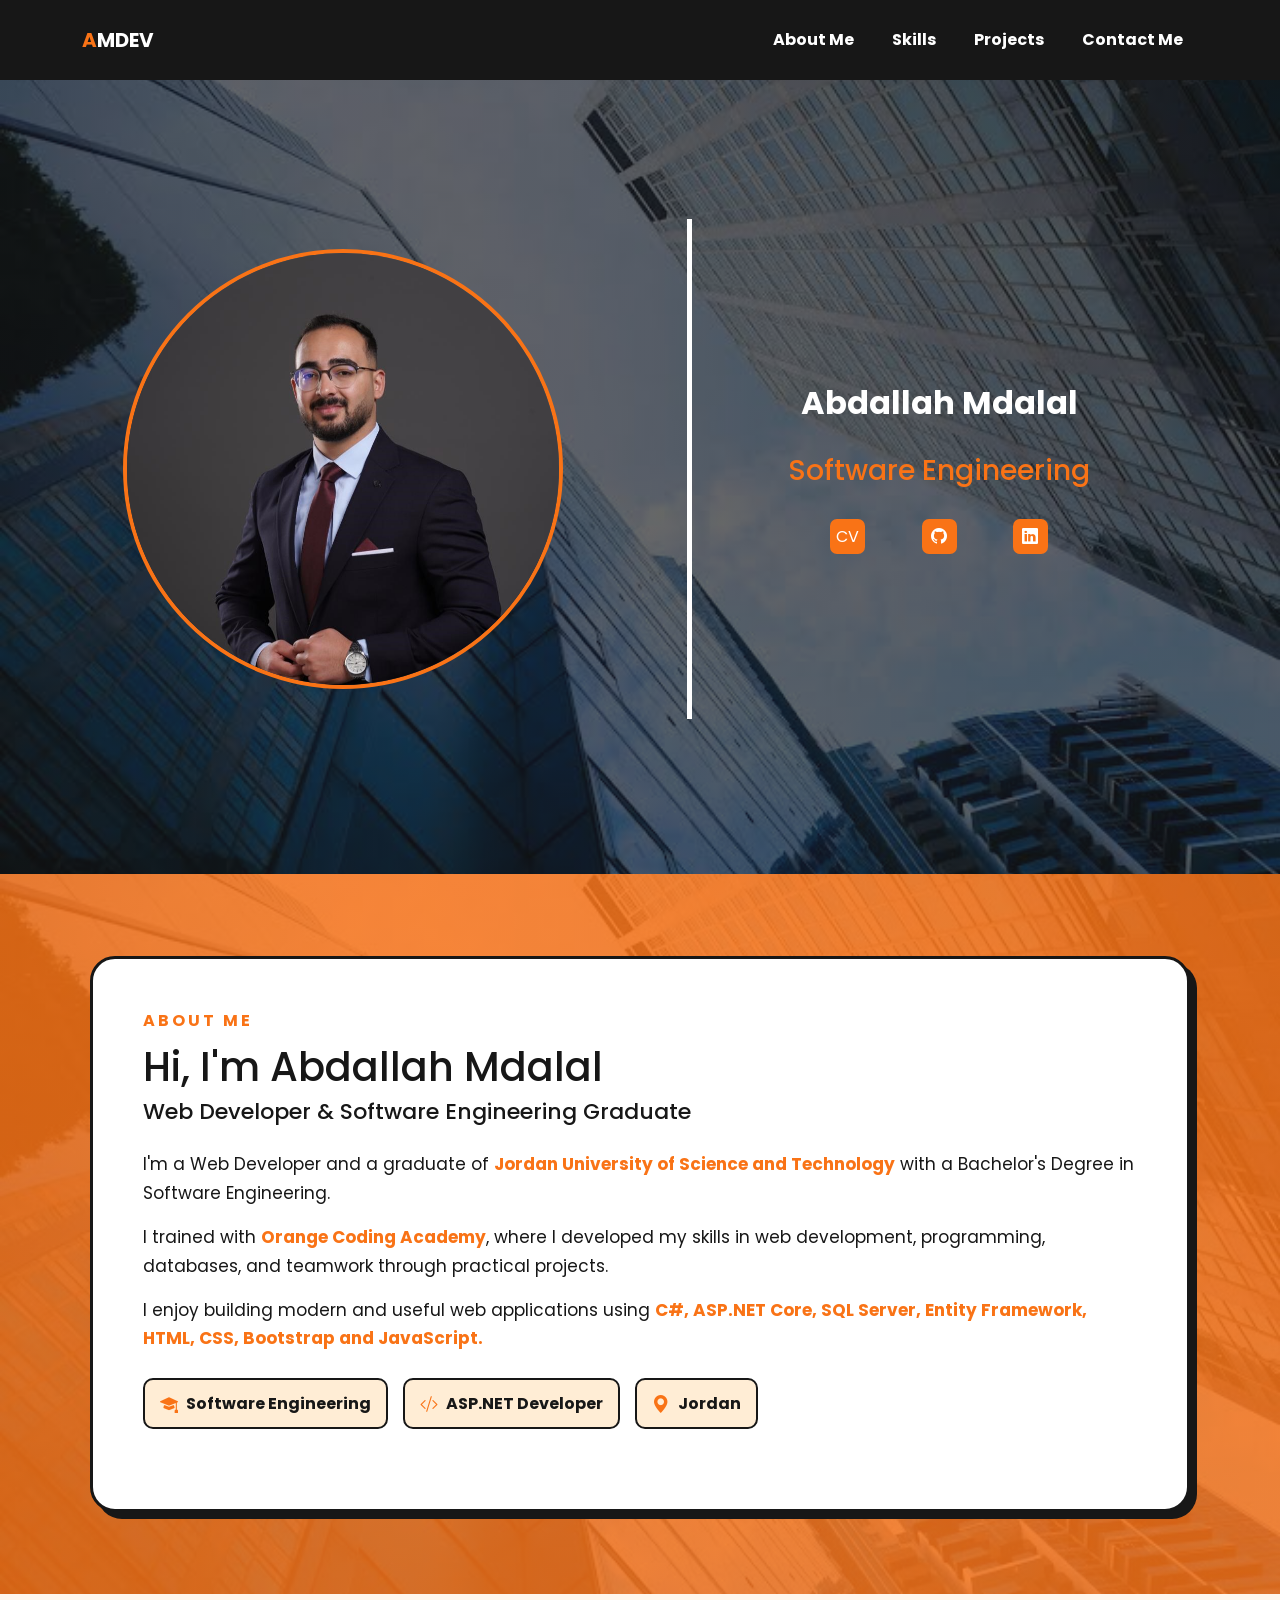
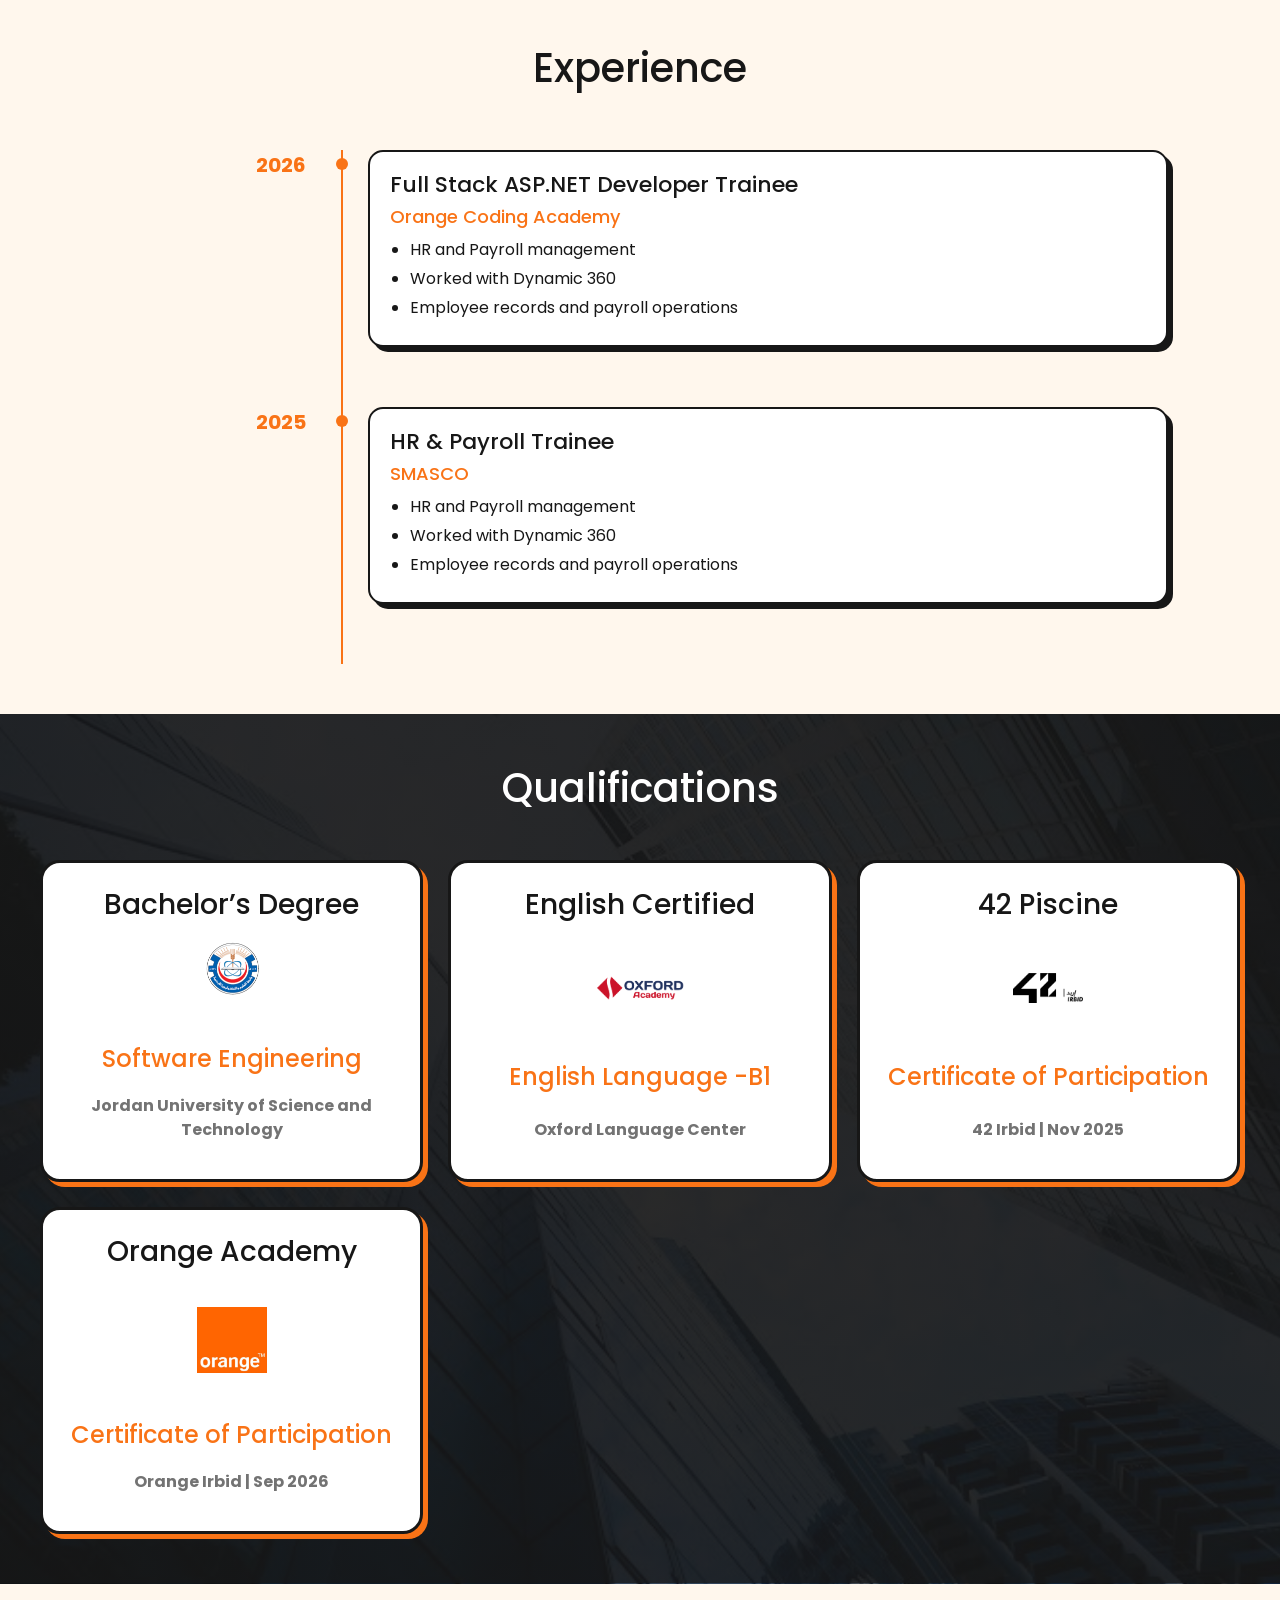
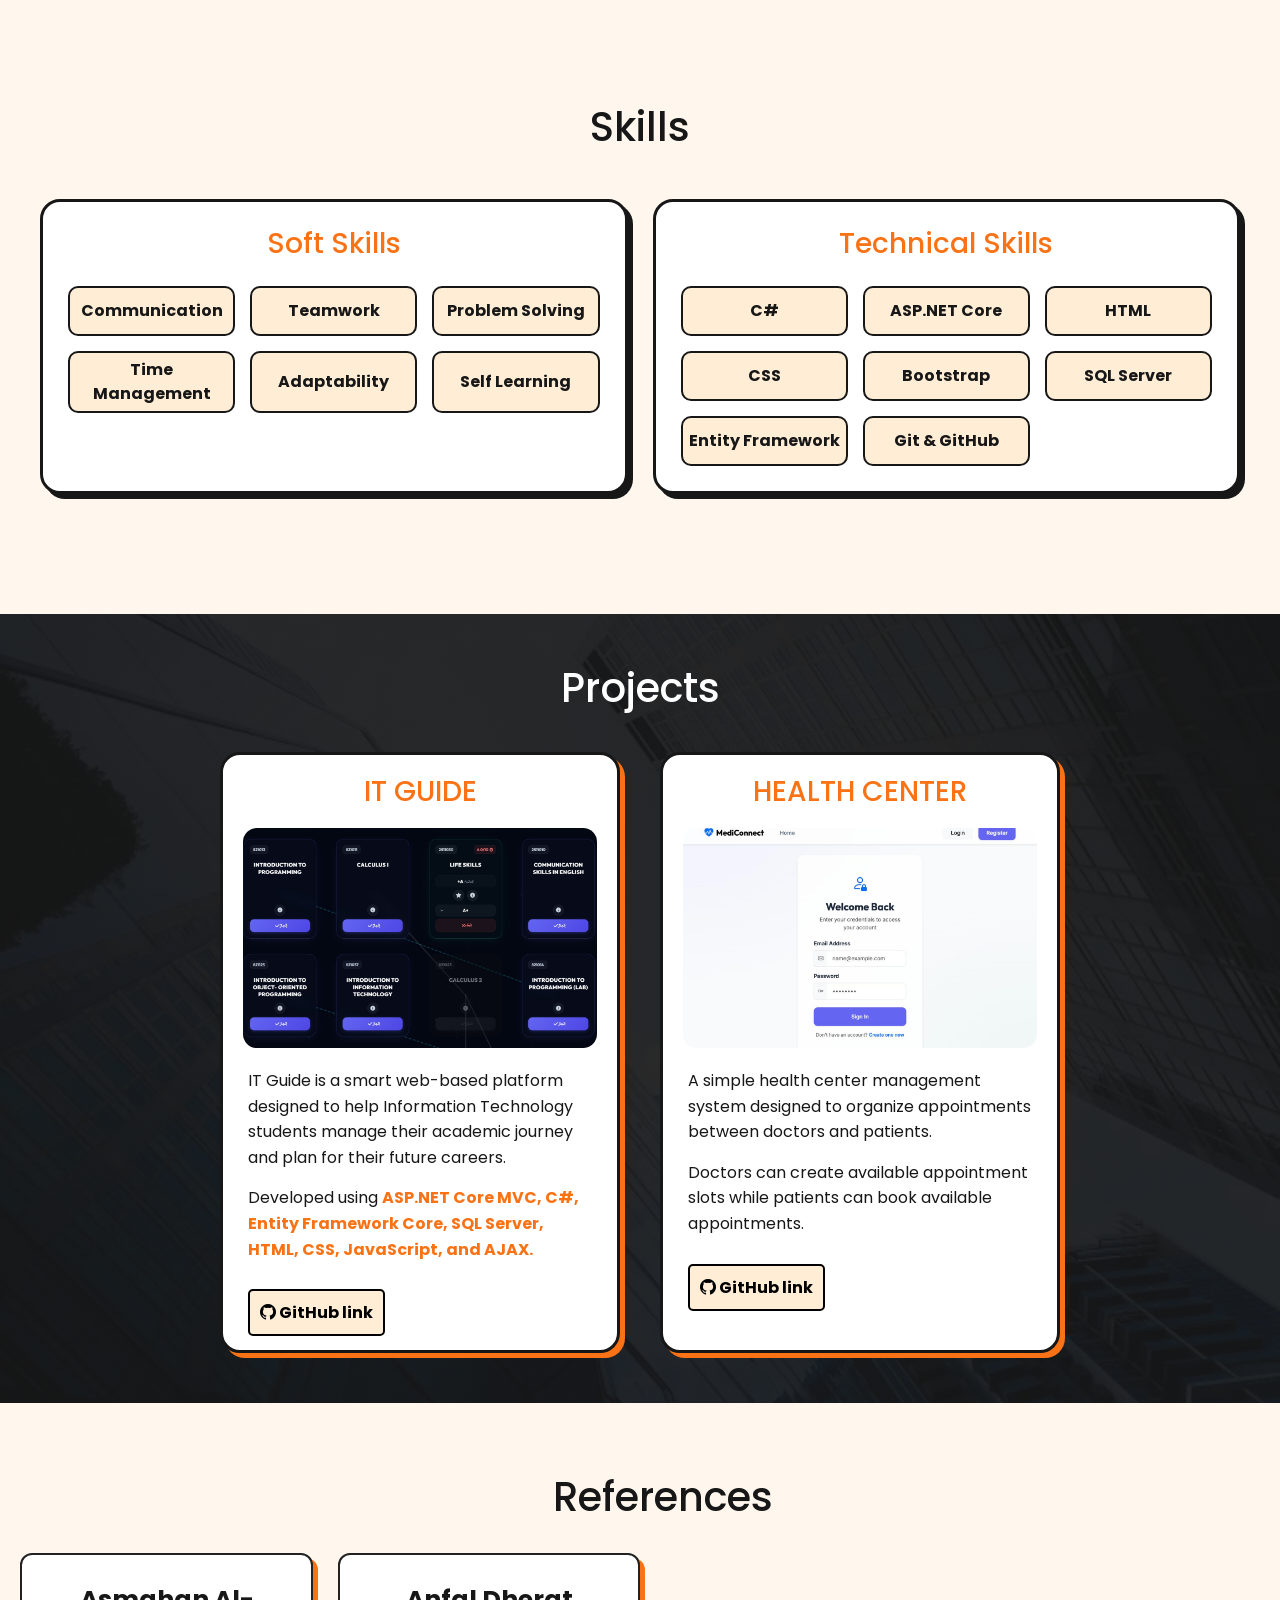
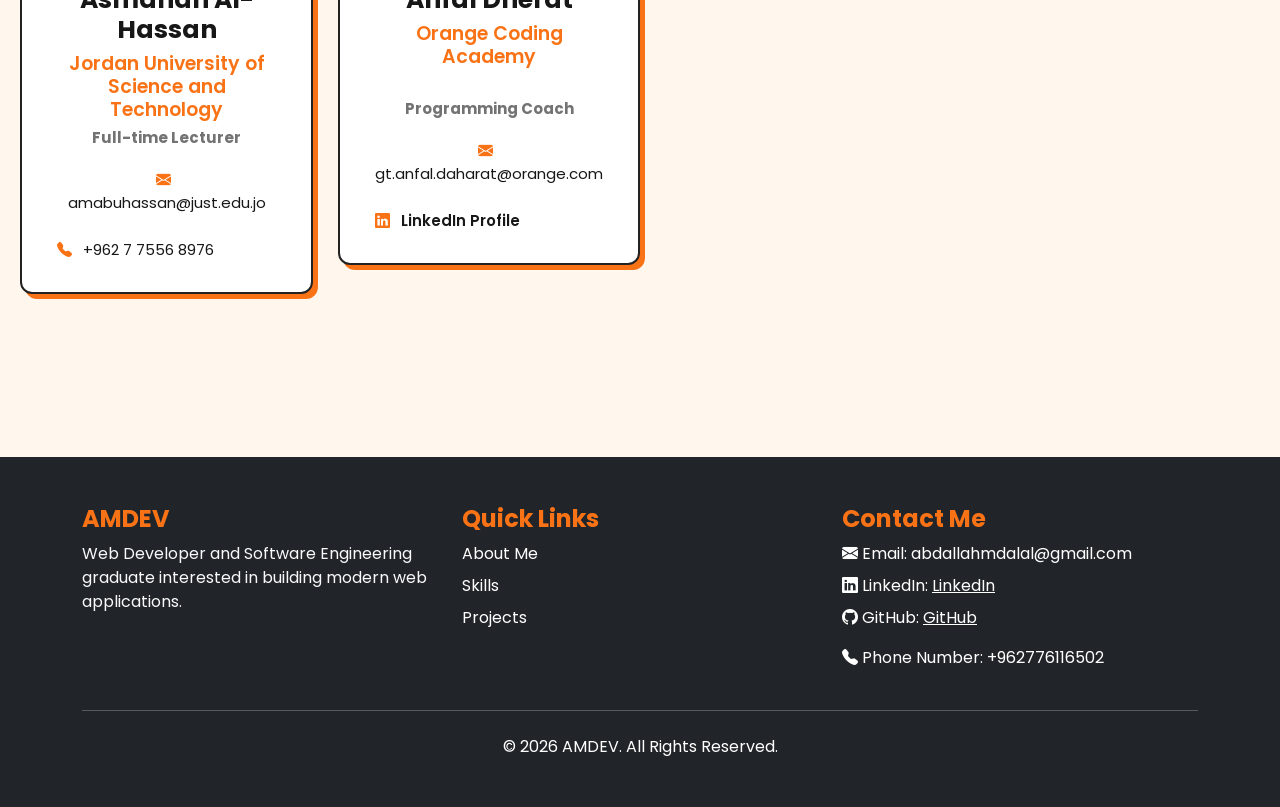
<file: index.html>
<!DOCTYPE html>
<html lang="en">

<head>
    <meta charset="UTF-8">
    <meta name="viewport" content="width=device-width, initial-scale=1.0">

    <title>Document</title>
    <script src="https://cdn.jsdelivr.net/npm/bootstrap@5.3.8/dist/js/bootstrap.bundle.min.js"></script>
    <link href="https://cdn.jsdelivr.net/npm/bootstrap@5.3.8/dist/css/bootstrap.min.css" rel="stylesheet">
    <link rel="stylesheet" href="https://cdn.jsdelivr.net/npm/bootstrap-icons@1.13.1/font/bootstrap-icons.min.css">
    <link href="style.css" rel="stylesheet"> 
    <link href="https://fonts.googleapis.com/css2?family=Poppins:wght@400;700&display=swap" rel="stylesheet">
</head>

<body>

    <!-- Navbar -->
    <nav class="navbar navbar-expand-lg fixed-top">

        <div class="container d-flex align-items-center">

            <!-- Logo -->
            <a class="navbar-brand text-white fw-bold" href="html.html">
                <span style="color: #F97316;">A</span>MDEV
            </a>

            <!-- Menu Button -->
            <button class="navbar-toggler" type="button" data-bs-toggle="collapse" data-bs-target="#navbarMenu"
                aria-expanded="false">
                <span class="navbar-toggler-icon"></span>

            </button>

            <!-- Links -->
            <div class="collapse navbar-collapse justify-content-end" id="navbarMenu">

                <div class="d-flex flex-column flex-lg-row gap-2">

                    <a class="text-white fw-bold nav-link-custom" href="#Aboutus">
                        About Me
                    </a>

                    <a class="text-white fw-bold nav-link-custom" href="#skills">
                        Skills
                    </a>

                    <a class="text-white fw-bold nav-link-custom" href="#projects">
                        Projects
                    </a>

                    <a class="text-white fw-bold nav-link-custom" href="#ContactMe">
                        Contact Me
                    </a>

                </div>

            </div>

        </div>

    </nav>



    <div class="main1">

        <div>
            <img src="project.jpg" alt="">
        </div>


        <div class="text1">

            <h2>Abdallah Mdalal</h2>
            <br>
            <h3>Software Engineering</h3>
            <br>
            <div>
                <a href="https://drive.google.com/file/d/1i9PbfNHJF0fFbk-FH7sdeBUijTIAqPIi/view?usp=drive_link" target="_blank">CV</a>
                <a href="https://github.com/abd3348" target="_blank"><i class="bi bi-github"></i></a>
                <a href="https://www.linkedin.com/in/abdallah-mdalal-2a2a991b6/" target="_blank"><i class="bi bi-linkedin"></i></a>
            </div>
        </div>

    </div>

    <!-- About Me -->
    <section class="about-section" id="Aboutus"> 

        <div class="about-container">

            <div class="about-content">

                <span class="about-subtitle">ABOUT ME</span>

                <h1>
                    Hi, I'm <span>Abdallah Mdalal</span>
                </h1>

                <h3>Web Developer & Software Engineering Graduate</h3>

                <p>
                    I'm a Web Developer and a graduate of
                    <strong>Jordan University of Science and Technology</strong>
                    with a Bachelor's Degree in Software Engineering.
                </p>

                <p>
                    I trained with <strong>Orange Coding Academy</strong>,
                    where I developed my skills in web development,
                    programming, databases, and teamwork through practical projects.
                </p>

                <p>
                    I enjoy building modern and useful web applications using
                    <strong>C#, ASP.NET Core, SQL Server, Entity Framework,
                        HTML, CSS, Bootstrap and JavaScript.</strong>
                </p>

                <div class="about-info">

                    <div>
                        <i class="bi bi-mortarboard-fill"></i>
                        <span>Software Engineering</span>
                    </div>

                    <div>
                        <i class="bi bi-code-slash"></i>
                        <span>ASP.NET Developer</span>
                    </div>

                    <div>
                        <i class="bi bi-geo-alt-fill"></i>
                        <span>Jordan</span>
                    </div>

                </div>

            </div>

        </div>

    </section>
    <div class="main2" id="experience">

    <h1>Experience</h1>

    <div class="experience-timeline">

        <div class="experience-row">

            <div class="experience-date">
                2026
            </div>

            <div class="experience-dot"></div>

            <div class="experience-content">

                <div class="experience-card">

                    <h3>Full Stack ASP.NET Developer Trainee</h3>

                    <h4>Orange Coding Academy</h4>

                    <ul>
                        <li>HR and Payroll management</li>
                        <li>Worked with Dynamic 360</li>
                        <li>Employee records and payroll operations</li>
                    </ul>

                </div>

            </div>

        </div>


        <div class="experience-row">

            <div class="experience-date">
                2025
            </div>

            <div class="experience-dot"></div>

            <div class="experience-content">

                <div class="experience-card">

                    <h3>HR & Payroll Trainee</h3>

                    <h4>SMASCO</h4>

                    <ul>
                        <li>HR and Payroll management</li>
                        <li>Worked with Dynamic 360</li>
                        <li>Employee records and payroll operations</li>
                    </ul>

                </div>

            </div>

        </div>

    </div>

</div>

    <div class="main3 main2">
        <h1 class="whiteheader">Qualifications</h1>

        <div class="experience-cards">

            <!-- Card 1 -->
            <div class="sup2">

                <h3>Bachelor’s Degree</h3>
                
                <img src="download.png" width="90px">
                <br><br>
                <h4>Software Engineering</h4>

                <p>Jordan University of Science and Technology</p>
            </div>

            <div class="sup2">

                <h3>English Certified</h3>
                <br>
                <img src="oxford-jordan-logo-horizontal-2048x713.png" width="90px">
                <br><br>
                <h4>English Language -B1</h4>

                <p>Oxford Language Center</p>
            </div>

            <div class="sup2">

                <h3>42 Piscine</h3>
                <br>
                <img src="42-Irbid-Logo-Variations_Horizontal-768x333.jpg" width="70px">
                <br><br>
                <h4>Certificate of Participation</h4>

                <p>42 Irbid | Nov 2025</p>
            

                
            </div>
            <div class="sup2">
                <h3>Orange Academy</h3>
                <br>
                <img src="images (1).jpg" width="70px">
                <br><br>
                <h4>Certificate of Participation</h4>

                <p>Orange Irbid | Sep 2026</p>
            </div>
        </div>
    </div>
    <div class="main4" id="skills">
        <h1>Skills</h1>
        <div class="skills-container">
            <div class="skills-section">

                <h3>Soft Skills</h3>

                <div class="skills-list">

                    <div class="skill">Communication</div>
                    <div class="skill">Teamwork</div>
                    <div class="skill">Problem Solving</div>
                    <div class="skill">Time Management</div>
                    <div class="skill">Adaptability</div>
                    <div class="skill">Self Learning</div>
                </div>
            </div>

            <div class="skills-section">

                <h3>Technical Skills</h3>

                <div class="skills-list">

                    <div class="skill">C#</div>
                    <div class="skill">ASP.NET Core</div>
                    <div class="skill">HTML</div>
                    <div class="skill">CSS</div>
                    <div class="skill">Bootstrap</div>
                    <div class="skill">SQL Server</div>
                    <div class="skill">Entity Framework</div>
                    <div class="skill">Git & GitHub</div>
                </div>

            </div>

        </div>

    </div>

    <div class="projects" id="projects">

        <h1 class="whiteheader">Projects</h1>

        <div class="prodiv">

            <!-- PROJECT 1 -->
            <div class="project-card">

                <h3>IT GUIDE</h3>

                <div class="projectbody">

                    <img src="project2.jpg" alt="IT Guide Project">

                    <div>
                        <p>
                            IT Guide is a smart web-based platform designed to help
                            Information Technology students manage their academic journey
                            and plan for their future careers.
                        </p>

                        <p>
                            Developed using
                            <strong>
                                ASP.NET Core MVC, C#, Entity Framework Core,
                                SQL Server, HTML, CSS, JavaScript, and AJAX.
                            </strong>
                        </p>
                        <br>
                        <a href="https://github.com/aboodhq03/IT_Gied.git" target="_blank"><i class="bi bi-github"></i> GitHub link</a>
                    </div>

                </div>

            </div>


            <!-- PROJECT 2 -->
            <div class="project-card">

                <h3>HEALTH CENTER</h3>

                <div class="projectbody">

                    <img src="project3.jpg" alt="Health Center Project">

                    <div>
                        <p>
                            A simple health center management system designed to
                            organize appointments between doctors and patients.
                        </p>

                        <p>
                            Doctors can create available appointment slots while
                            patients can book available appointments.
                        </p>
                        <br>
                        <a href="https://github.com/aboodhq03/IT_Gied.git" target="_blank"><i class="bi bi-github"></i> GitHub link</a>
                    </div>

                </div>

            </div>

        </div>

    </div>

    <section class="references-section" id="references">

        <h1>References</h1>
        <br>
        <div class="references-container">

            <!-- Reference 1 -->
            <div class="reference-card">

                <h3>Asmahan Al-Hassan</h3>

                <h4>Jordan University of Science and Technology</h4>

                <p class="reference-position">
                    Full-time Lecturer
                </p>

                <div class="reference-contact">

                    <p>
                        <i class="bi bi-envelope-fill"></i>
                        amabuhassan@just.edu.jo
                    </p>

                    <p>
                        <i class="bi bi-telephone-fill"></i>
                        +962 7 7556 8976
                    </p>

                </div>

            </div>


            <!-- Reference 2 -->
            <div class="reference-card">

                <h3>Anfal Dherat</h3>

                <h4>Orange Coding Academy</h4>
                <br>

                <p class="reference-position">
                    Programming Coach
                </p>

                <div class="reference-contact">

                    <p>
                        <i class="bi bi-envelope-fill"></i>
                        gt.anfal.daharat@orange.com
                    </p>

                    <p>
                        <i class="bi bi-linkedin"></i>

                        <a href="https://www.linkedin.com/in/anfal-dherat/" target="_blank">
                            LinkedIn Profile
                        </a>
                    </p>

                </div>

            </div>

        </div>

    </section>

    <footer class="bg-dark text-white mt-4" id="ContactMe">

        <div class="container py-5">

            <div class="row text-center text-md-start">

                <!-- About -->
                <div class="col-12 col-md-4 mb-4 mb-md-0">

                    <h4 class="fw-bold">AMDEV</h4>

                    <p class="text-light">
                        Web Developer and Software Engineering graduate
                        interested in building modern web applications.
                    </p>

                </div>


                <!-- Quick Links -->
                <div class="col-12 col-md-4 mb-4 mb-md-0">

                    <h4 class="fw-bold">Quick Links</h4>

                    <ul class="list-unstyled">

                        <li class="mb-2">
                            <a href="#Aboutus" class="text-white text-decoration-none">
                                About Me
                            </a>
                        </li>

                        <li class="mb-2">
                            <a href="#skills" class="text-white text-decoration-none">
                                Skills
                            </a>
                        </li>

                        <li class="mb-2">
                            <a href="#projects" class="text-white text-decoration-none">
                                Projects
                            </a>
                        </li>

                    </ul>

                </div>


                <!-- Contact -->
                <div class="col-12 col-md-4">

                    <h4 class="fw-bold">Contact Me</h4>

                    <p class="mb-2">
                        <i class="bi bi-envelope-fill"></i> Email: abdallahmdalal@gmail.com
                    </p>

                    <p class="mb-2">
                        <i class="bi bi-linkedin"></i> LinkedIn:
                        <a href="https://www.linkedin.com/in/abdallah-mdalal-2a2a991b6/" target="_blank"
                            class="text-white">
                            LinkedIn
                        </a>
                    </p>

                    <p>
                        <i class="bi bi-github"></i> GitHub:
                        <a href="https://github.com/abd3348" target="_blank" class="text-white">
                            GitHub
                        </a>
                    </p>
                    <p>
                        <i class="bi bi-telephone-fill"></i> Phone Number: +962776116502
                    </p>

                </div>

            </div>

            <hr class="my-4">

            <div class="text-center">

                <p class="mb-0">
                    © 2026 AMDEV. All Rights Reserved.
                </p>

            </div>

        </div>

    </footer>
</body>

</html>
</file>
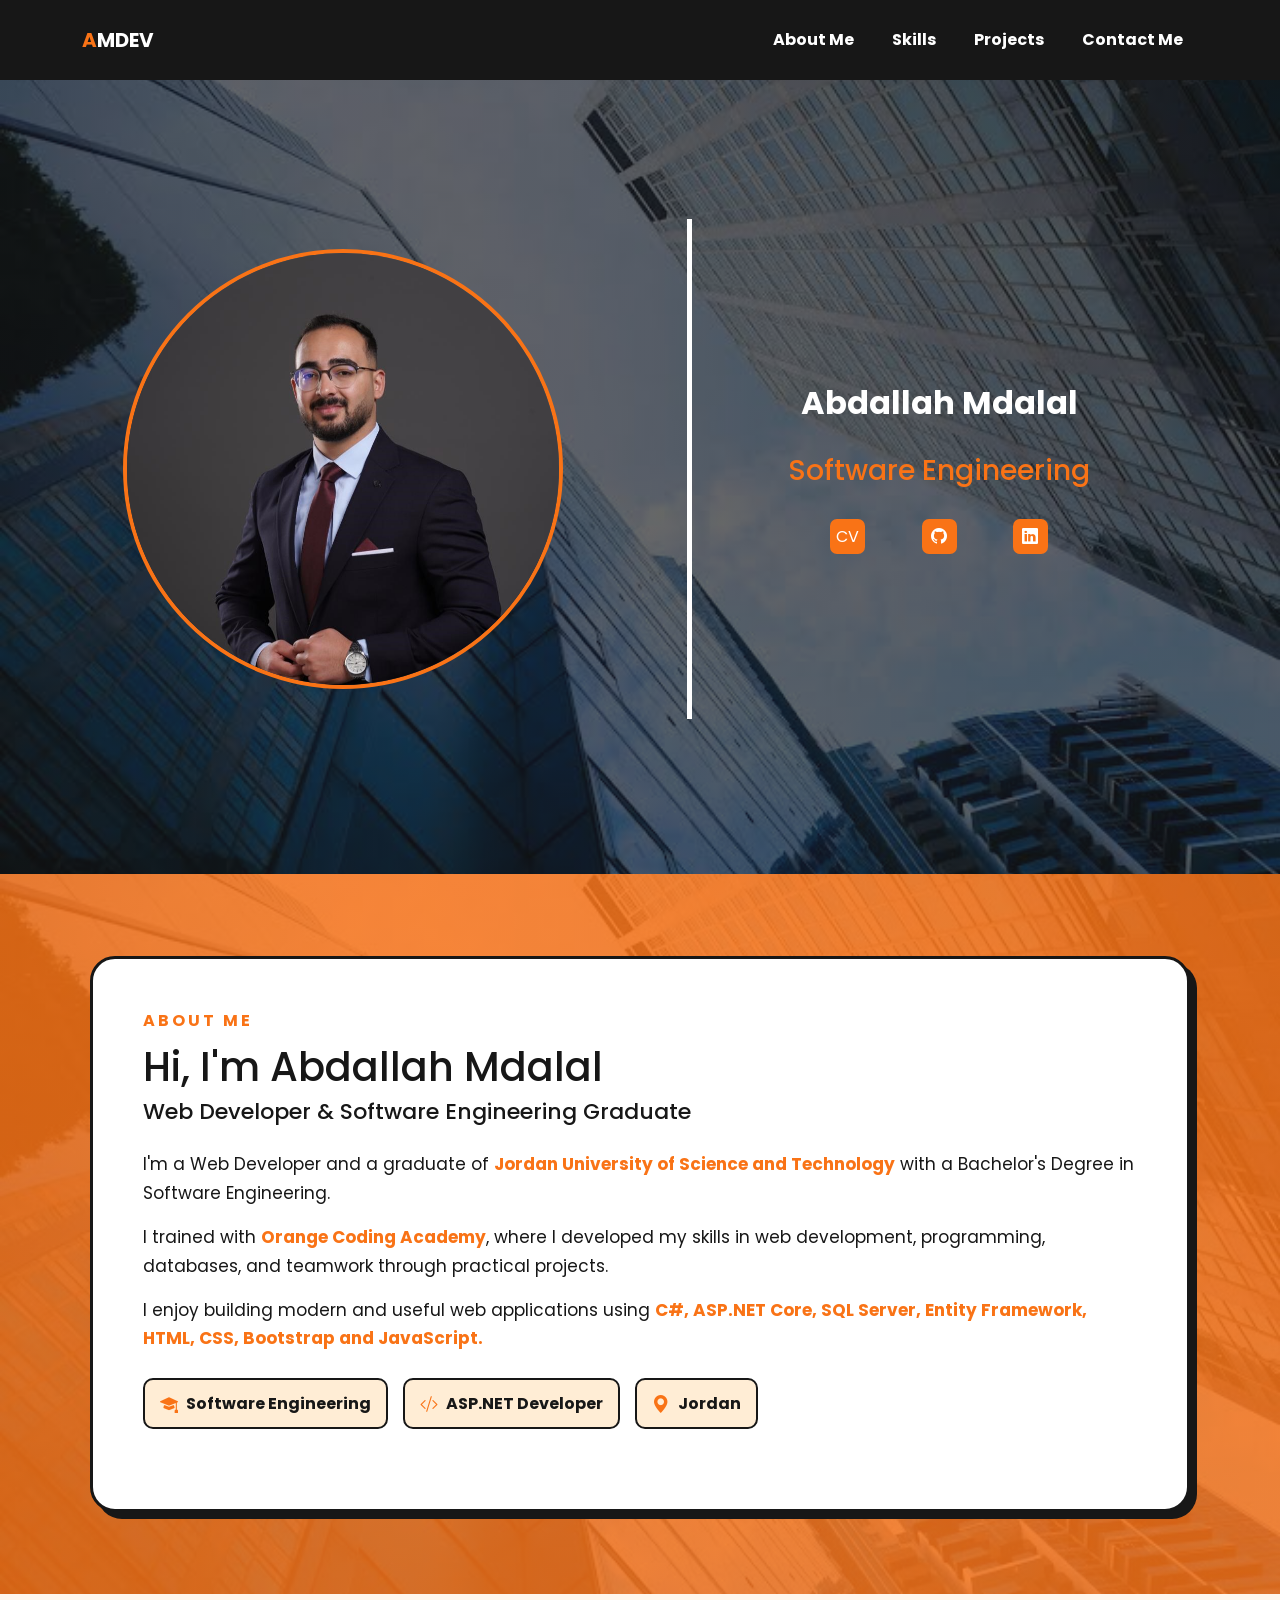
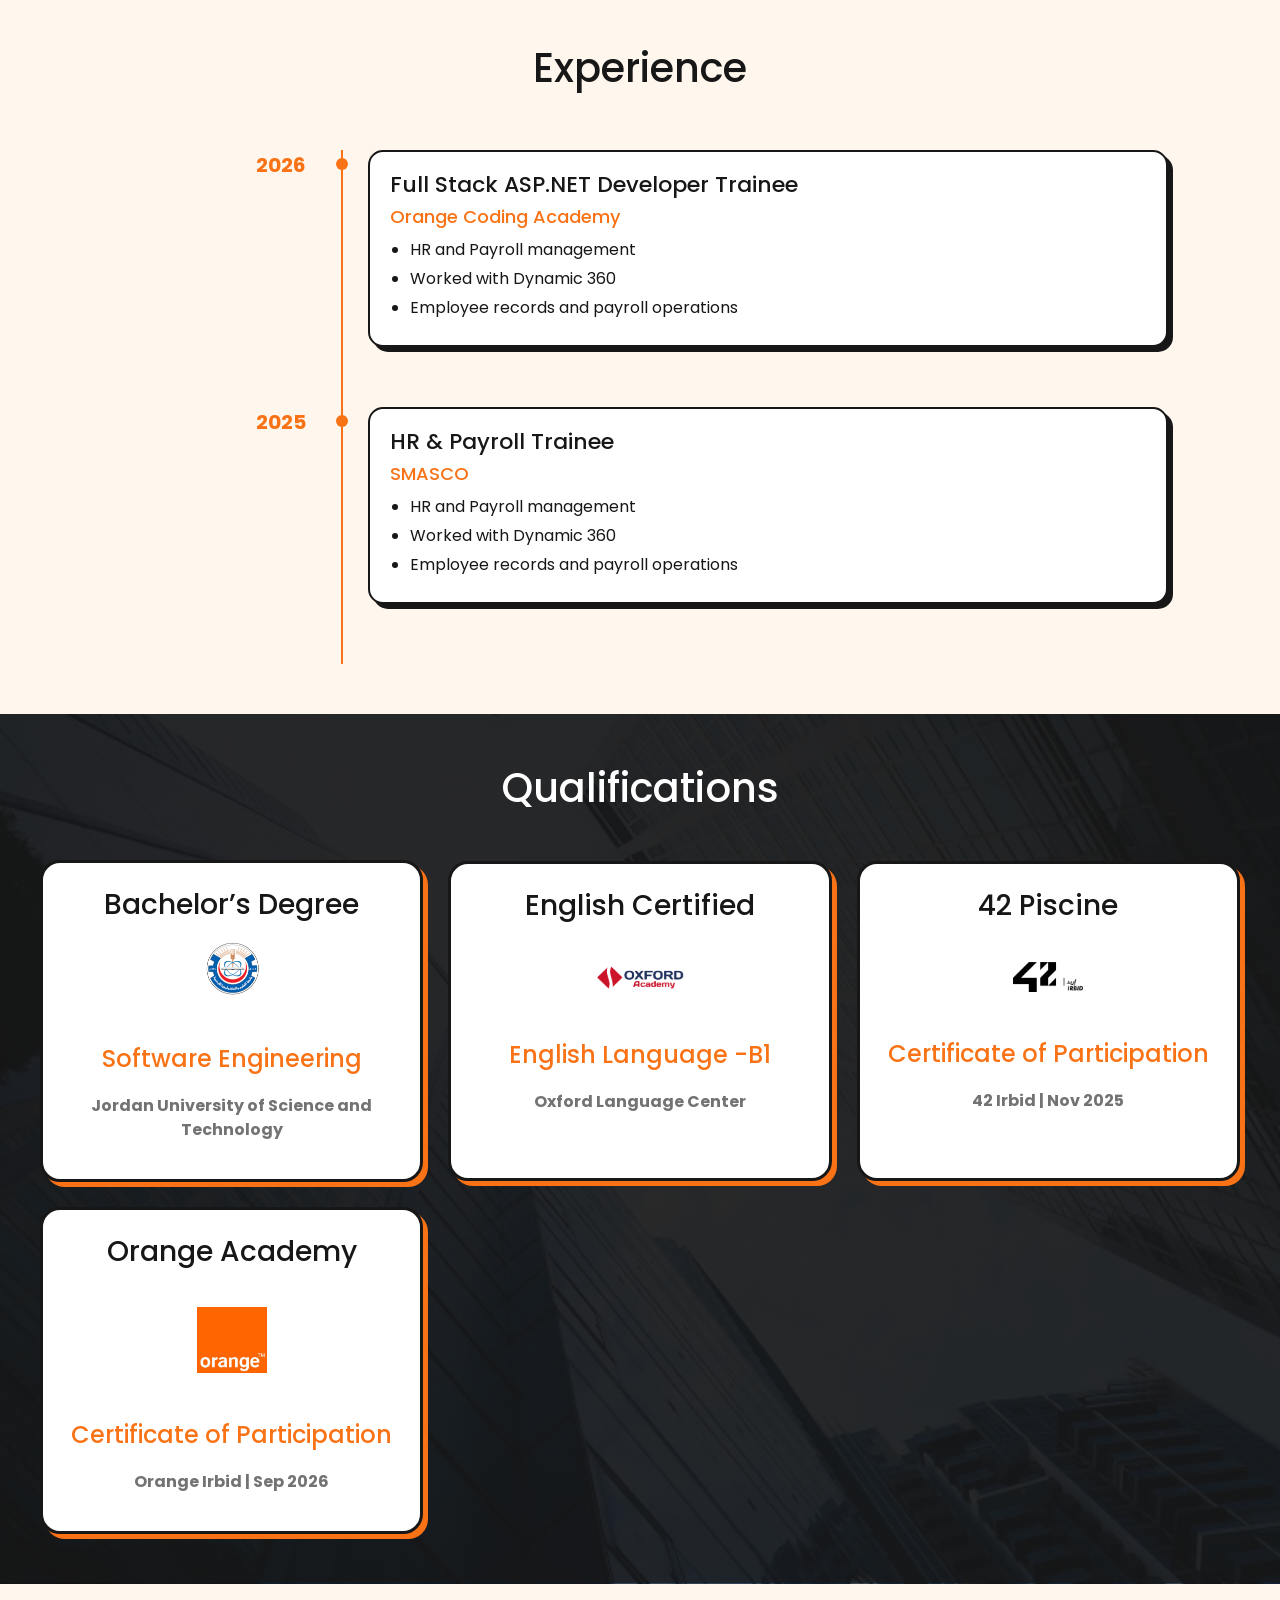
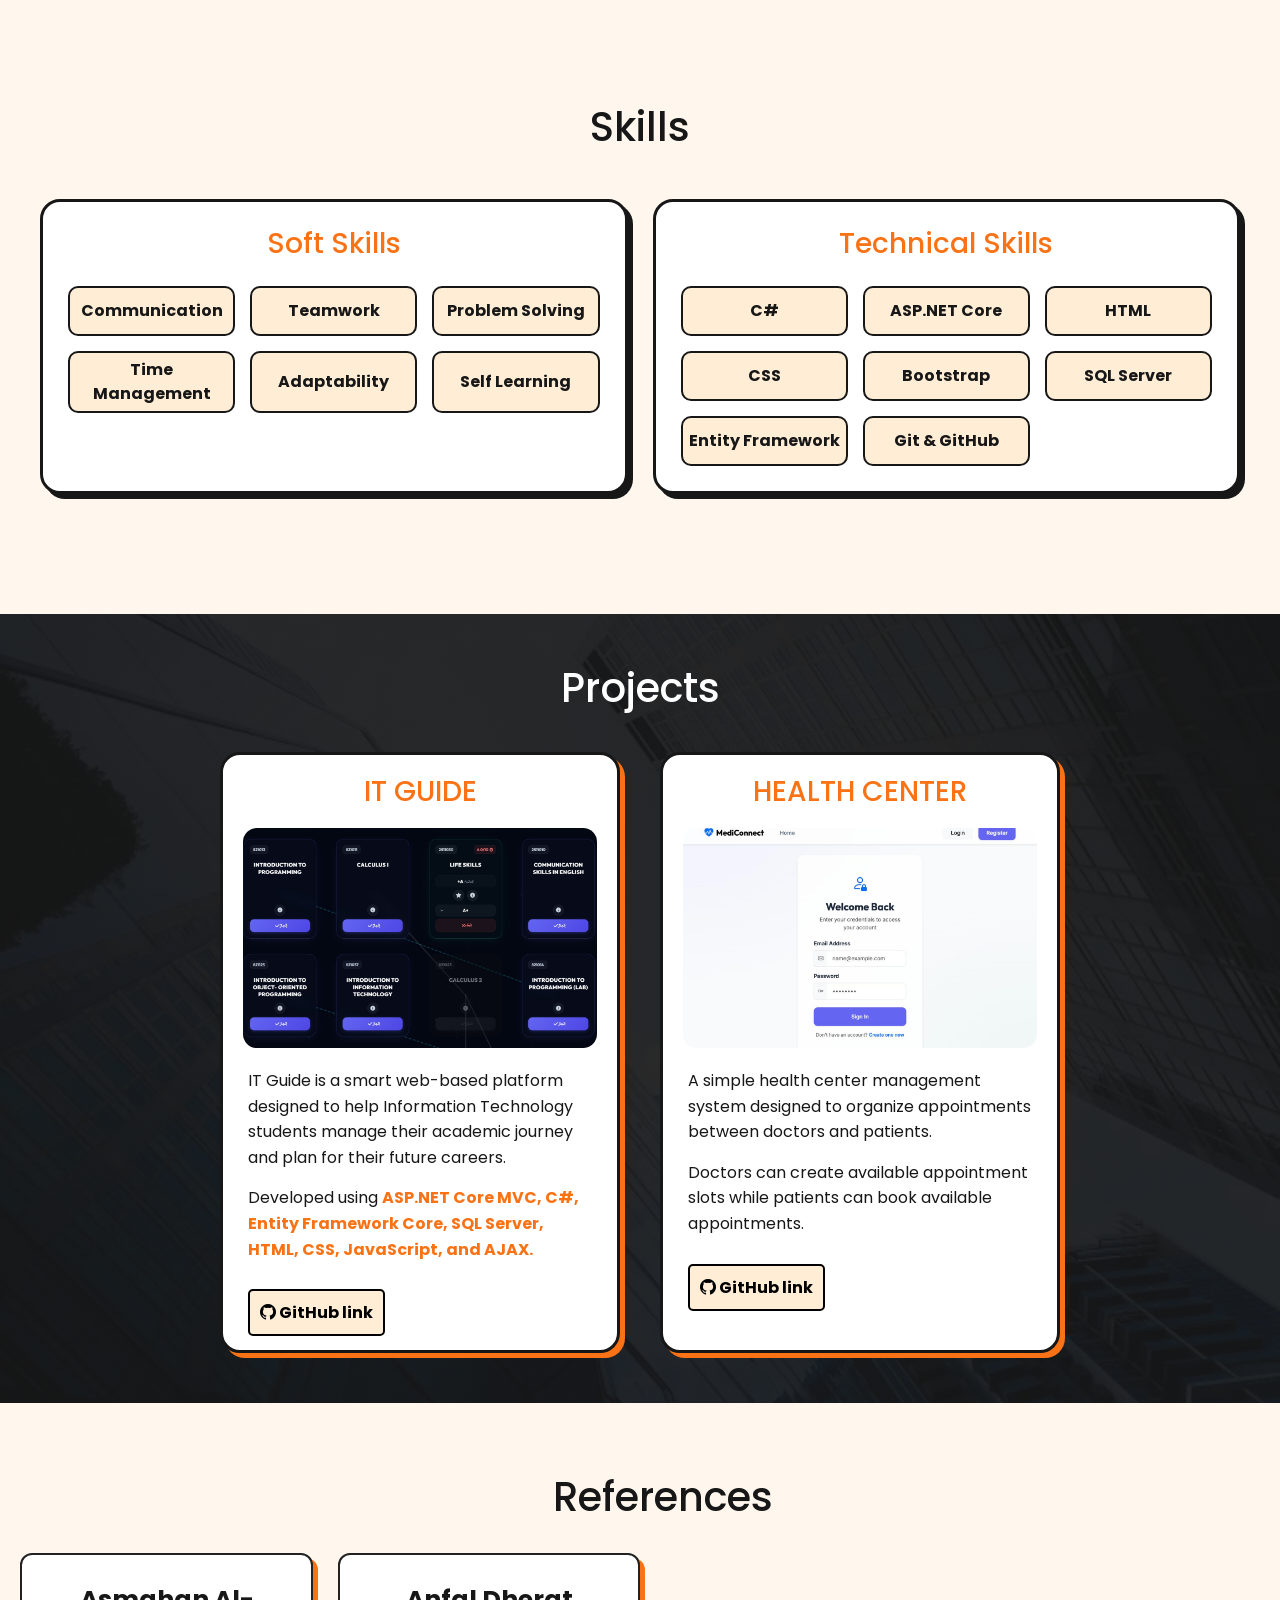
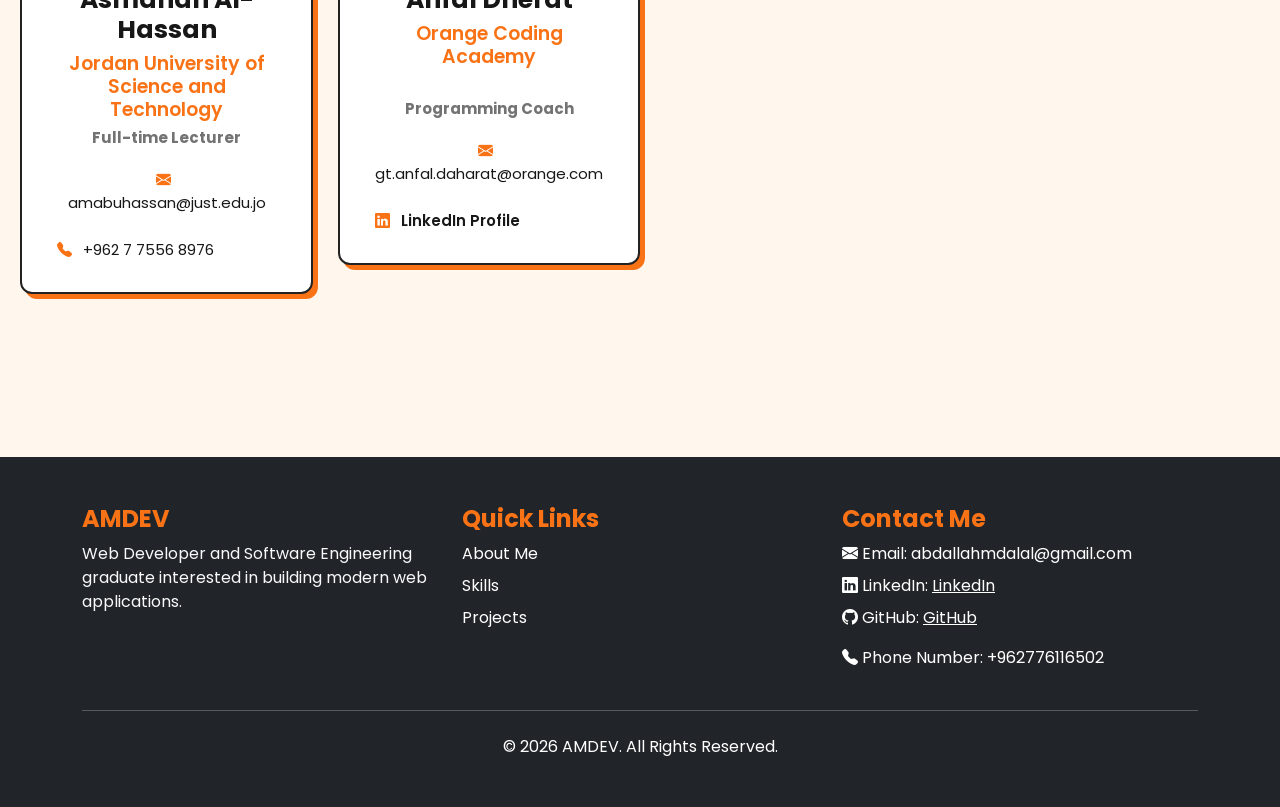
<file: html.html>
<!DOCTYPE html>
<html lang="en">

<head>
    <meta charset="UTF-8">
    <meta name="viewport" content="width=device-width, initial-scale=1.0">

    <title>Document</title>
    <script src="https://cdn.jsdelivr.net/npm/bootstrap@5.3.8/dist/js/bootstrap.bundle.min.js"></script>
    <link href="https://cdn.jsdelivr.net/npm/bootstrap@5.3.8/dist/css/bootstrap.min.css" rel="stylesheet">
    <link rel="stylesheet" href="https://cdn.jsdelivr.net/npm/bootstrap-icons@1.13.1/font/bootstrap-icons.min.css">
    <link href="css.css" rel="stylesheet"> 
    <link href="https://fonts.googleapis.com/css2?family=Poppins:wght@400;700&display=swap" rel="stylesheet">
</head>

<body>

    <!-- Navbar -->
    <nav class="navbar navbar-expand-lg fixed-top">

        <div class="container d-flex align-items-center">

            <!-- Logo -->
            <a class="navbar-brand text-white fw-bold" href="html.html">
                <span style="color: #F97316;">A</span>MDEV
            </a>

            <!-- Menu Button -->
            <button class="navbar-toggler" type="button" data-bs-toggle="collapse" data-bs-target="#navbarMenu"
                aria-expanded="false">
                <span class="navbar-toggler-icon"></span>

            </button>

            <!-- Links -->
            <div class="collapse navbar-collapse justify-content-end" id="navbarMenu">

                <div class="d-flex flex-column flex-lg-row gap-2">

                    <a class="text-white fw-bold nav-link-custom" href="#Aboutus">
                        About Me
                    </a>

                    <a class="text-white fw-bold nav-link-custom" href="#skills">
                        Skills
                    </a>

                    <a class="text-white fw-bold nav-link-custom" href="#projects">
                        Projects
                    </a>

                    <a class="text-white fw-bold nav-link-custom" href="#ContactMe">
                        Contact Me
                    </a>

                </div>

            </div>

        </div>

    </nav>



    <div class="main1">

        <div>
            <img src="project.jpg" alt="">
        </div>


        <div class="text1">

            <h2>Abdallah Mdalal</h2>
            <br>
            <h3>Software Engineering</h3>
            <br>
            <div>
                <a href="https://drive.google.com/file/d/1i9PbfNHJF0fFbk-FH7sdeBUijTIAqPIi/view?usp=drive_link" target="_blank">CV</a>
                <a href="https://github.com/abd3348" target="_blank"><i class="bi bi-github"></i></a>
                <a href="https://www.linkedin.com/in/abdallah-mdalal-2a2a991b6/" target="_blank"><i class="bi bi-linkedin"></i></a>
            </div>
        </div>

    </div>

    <!-- About Me -->
    <section class="about-section" id="Aboutus"> 

        <div class="about-container">

            <div class="about-content">

                <span class="about-subtitle">ABOUT ME</span>

                <h1>
                    Hi, I'm <span>Abdallah Mdalal</span>
                </h1>

                <h3>Web Developer & Software Engineering Graduate</h3>

                <p>
                    I'm a Web Developer and a graduate of
                    <strong>Jordan University of Science and Technology</strong>
                    with a Bachelor's Degree in Software Engineering.
                </p>

                <p>
                    I trained with <strong>Orange Coding Academy</strong>,
                    where I developed my skills in web development,
                    programming, databases, and teamwork through practical projects.
                </p>

                <p>
                    I enjoy building modern and useful web applications using
                    <strong>C#, ASP.NET Core, SQL Server, Entity Framework,
                        HTML, CSS, Bootstrap and JavaScript.</strong>
                </p>

                <div class="about-info">

                    <div>
                        <i class="bi bi-mortarboard-fill"></i>
                        <span>Software Engineering</span>
                    </div>

                    <div>
                        <i class="bi bi-code-slash"></i>
                        <span>ASP.NET Developer</span>
                    </div>

                    <div>
                        <i class="bi bi-geo-alt-fill"></i>
                        <span>Jordan</span>
                    </div>

                </div>

            </div>

        </div>

    </section>
    <div class="main2" id="experience">

    <h1>Experience</h1>

    <div class="experience-timeline">

        <div class="experience-row">

            <div class="experience-date">
                2026
            </div>

            <div class="experience-dot"></div>

            <div class="experience-content">

                <div class="experience-card">

                    <h3>Full Stack ASP.NET Developer Trainee</h3>

                    <h4>Orange Coding Academy</h4>

                    <ul>
                        <li>HR and Payroll management</li>
                        <li>Worked with Dynamic 360</li>
                        <li>Employee records and payroll operations</li>
                    </ul>

                </div>

            </div>

        </div>


        <div class="experience-row">

            <div class="experience-date">
                2025
            </div>

            <div class="experience-dot"></div>

            <div class="experience-content">

                <div class="experience-card">

                    <h3>HR & Payroll Trainee</h3>

                    <h4>SMASCO</h4>

                    <ul>
                        <li>HR and Payroll management</li>
                        <li>Worked with Dynamic 360</li>
                        <li>Employee records and payroll operations</li>
                    </ul>

                </div>

            </div>

        </div>

    </div>

</div>

    <div class="main3 main2">
        <h1 class="whiteheader">Qualifications</h1>

        <div class="experience-cards">

            <!-- Card 1 -->
            <div class="sup2">

                <h3>Bachelor’s Degree</h3>
                
                <img src="download.png" width="90px">
                <br><br>
                <h4>Software Engineering</h4>

                <p>Jordan University of Science and Technology</p>
            </div>

            <div class="sup2">

                <h3>English Certified</h3>
                <br>
                <img src="oxford-jordan-logo-horizontal-2048x713.png" width="90px">
                <br><br>
                <h4>English Language -B1</h4>

                <p>Oxford Language Center</p>
            </div>

            <div class="sup2">

                <h3>42 Piscine</h3>
                <br>
                <img src="42-Irbid-Logo-Variations_Horizontal-768x333.jpg" width="70px">
                <br><br>
                <h4>Certificate of Participation</h4>

                <p>42 Irbid | Nov 2025</p>
            

                
            </div>
            <div class="sup2">
                <h3>Orange Academy</h3>
                <br>
                <img src="images (1).jpg" width="70px">
                <br><br>
                <h4>Certificate of Participation</h4>

                <p>Orange Irbid | Sep 2026</p>
            </div>
        </div>
    </div>
    <div class="main4" id="skills">
        <h1>Skills</h1>
        <div class="skills-container">
            <div class="skills-section">

                <h3>Soft Skills</h3>

                <div class="skills-list">

                    <div class="skill">Communication</div>
                    <div class="skill">Teamwork</div>
                    <div class="skill">Problem Solving</div>
                    <div class="skill">Time Management</div>
                    <div class="skill">Adaptability</div>
                    <div class="skill">Self Learning</div>
                </div>
            </div>

            <div class="skills-section">

                <h3>Technical Skills</h3>

                <div class="skills-list">

                    <div class="skill">C#</div>
                    <div class="skill">ASP.NET Core</div>
                    <div class="skill">HTML</div>
                    <div class="skill">CSS</div>
                    <div class="skill">Bootstrap</div>
                    <div class="skill">SQL Server</div>
                    <div class="skill">Entity Framework</div>
                    <div class="skill">Git & GitHub</div>
                </div>

            </div>

        </div>

    </div>

    <div class="projects" id="projects">

        <h1 class="whiteheader">Projects</h1>

        <div class="prodiv">

            <!-- PROJECT 1 -->
            <div class="project-card">

                <h3>IT GUIDE</h3>

                <div class="projectbody">

                    <img src="project2.jpg" alt="IT Guide Project">

                    <div>
                        <p>
                            IT Guide is a smart web-based platform designed to help
                            Information Technology students manage their academic journey
                            and plan for their future careers.
                        </p>

                        <p>
                            Developed using
                            <strong>
                                ASP.NET Core MVC, C#, Entity Framework Core,
                                SQL Server, HTML, CSS, JavaScript, and AJAX.
                            </strong>
                        </p>
                        <br>
                        <a href="https://github.com/aboodhq03/IT_Gied.git" target="_blank"><i class="bi bi-github"></i> GitHub link</a>
                    </div>

                </div>

            </div>


            <!-- PROJECT 2 -->
            <div class="project-card">

                <h3>HEALTH CENTER</h3>

                <div class="projectbody">

                    <img src="project3.jpg" alt="Health Center Project">

                    <div>
                        <p>
                            A simple health center management system designed to
                            organize appointments between doctors and patients.
                        </p>

                        <p>
                            Doctors can create available appointment slots while
                            patients can book available appointments.
                        </p>
                        <br>
                        <a href="https://github.com/aboodhq03/IT_Gied.git" target="_blank"><i class="bi bi-github"></i> GitHub link</a>
                    </div>

                </div>

            </div>

        </div>

    </div>

    <section class="references-section" id="references">

        <h1>References</h1>
        <br>
        <div class="references-container">

            <!-- Reference 1 -->
            <div class="reference-card">

                <h3>Asmahan Al-Hassan</h3>

                <h4>Jordan University of Science and Technology</h4>

                <p class="reference-position">
                    Full-time Lecturer
                </p>

                <div class="reference-contact">

                    <p>
                        <i class="bi bi-envelope-fill"></i>
                        amabuhassan@just.edu.jo
                    </p>

                    <p>
                        <i class="bi bi-telephone-fill"></i>
                        +962 7 7556 8976
                    </p>

                </div>

            </div>


            <!-- Reference 2 -->
            <div class="reference-card">

                <h3>Anfal Dherat</h3>

                <h4>Orange Coding Academy</h4>
                <br>

                <p class="reference-position">
                    Programming Coach
                </p>

                <div class="reference-contact">

                    <p>
                        <i class="bi bi-envelope-fill"></i>
                        gt.anfal.daharat@orange.com
                    </p>

                    <p>
                        <i class="bi bi-linkedin"></i>

                        <a href="https://www.linkedin.com/in/anfal-dherat/" target="_blank">
                            LinkedIn Profile
                        </a>
                    </p>

                </div>

            </div>

        </div>

    </section>

    <footer class="bg-dark text-white mt-4" id="ContactMe">

        <div class="container py-5">

            <div class="row text-center text-md-start">

                <!-- About -->
                <div class="col-12 col-md-4 mb-4 mb-md-0">

                    <h4 class="fw-bold">AMDEV</h4>

                    <p class="text-light">
                        Web Developer and Software Engineering graduate
                        interested in building modern web applications.
                    </p>

                </div>


                <!-- Quick Links -->
                <div class="col-12 col-md-4 mb-4 mb-md-0">

                    <h4 class="fw-bold">Quick Links</h4>

                    <ul class="list-unstyled">

                        <li class="mb-2">
                            <a href="#Aboutus" class="text-white text-decoration-none">
                                About Me
                            </a>
                        </li>

                        <li class="mb-2">
                            <a href="#skills" class="text-white text-decoration-none">
                                Skills
                            </a>
                        </li>

                        <li class="mb-2">
                            <a href="#projects" class="text-white text-decoration-none">
                                Projects
                            </a>
                        </li>

                    </ul>

                </div>


                <!-- Contact -->
                <div class="col-12 col-md-4">

                    <h4 class="fw-bold">Contact Me</h4>

                    <p class="mb-2">
                        <i class="bi bi-envelope-fill"></i> Email: abdallahmdalal@gmail.com
                    </p>

                    <p class="mb-2">
                        <i class="bi bi-linkedin"></i> LinkedIn:
                        <a href="https://www.linkedin.com/in/abdallah-mdalal-2a2a991b6/" target="_blank"
                            class="text-white">
                            LinkedIn
                        </a>
                    </p>

                    <p>
                        <i class="bi bi-github"></i> GitHub:
                        <a href="https://github.com/abd3348" target="_blank" class="text-white">
                            GitHub
                        </a>
                    </p>
                    <p>
                        <i class="bi bi-telephone-fill"></i> Phone Number: +962776116502
                    </p>

                </div>

            </div>

            <hr class="my-4">

            <div class="text-center">

                <p class="mb-0">
                    © 2026 AMDEV. All Rights Reserved.
                </p>

            </div>

        </div>

    </footer>
</body>

</html>
</file>
<file: style.css>
* {
    box-sizing: border-box;
}

body {
    margin: 0;
    background-color: #FFF7ED;
    color: #171717;
    font-family: "Poppins", sans-serif;
}


/* =========================
   NAVBAR
========================= */

nav {
    background-color: #171717 !important;
    padding: 20px 0 !important;
}

.nav-link-custom {
    text-decoration: none;

    padding: 8px 15px;

    border-radius: 10px;

    transition: all 0.5s;
}

.nav-link-custom:hover {
    background-color: #F97316;

    transform: translateY(-2px);
}

.navbar-toggler {
    background-color: white;
    border: 2px solid white;
}


/* =========================
   HERO
========================= */

.main1 {
    margin-top: 5%;
    background-image:
        linear-gradient(rgba(23, 23, 23, 0.65),
            rgba(23, 23, 23, 0.65)),
        url("images.jpg");

    min-height: 90vh;

    background-size: cover;
    background-position: center;
    background-repeat: no-repeat;

    display: flex;

    justify-content: space-evenly;
    align-items: center;

    /* margin-top: 90px;

    padding: 30px; */
}

.main1>div {
    width: 500px;
    height: 500px;

    display: flex;

    flex-direction: column;

    align-items: center;
    min-height: 500px;
    padding: 30px;

    justify-content: center;
    align-items: center;
}

.main1 div img {
    width: 100%;
    height: 100%;
    border-radius: 90%;
    border: #F97316 solid 4px;
}

.main1 .text1 {
    border-left: 5px solid white;
}

.main1 .text1 h2 {
    color: white;

    font-weight: bold;
}

.main1 .text1 h3 {
    color: #F97316;
}

.main1 .text1 div {
    display: flex;

    width: 50%;

    justify-content: space-between;

    text-align: center;
}

.main1 .text1 div a {
    background-color: #F97316;
    color: white;
    width: 35px;
    height: 35px;
    display: flex;
    justify-content: center;
    align-items: center;
    border-radius: 7px;
    text-decoration: none;
    transition: 0.4s;
}

.main1 .text1 div a:hover {
    background-color: #171717;

    transform: translateY(-5px);
}

/* =========================
   ABOUT ME
========================= */

.about-section {
    background-image:
        linear-gradient(rgba(249, 115, 22, 0.85),
            rgba(249, 115, 22, 0.85)),
        url("images.jpg");
    background-size: cover;
    background-position: center;
    background-repeat: no-repeat;
    min-height: 80vh;
    padding: 80px 20px;
    display: flex;
    justify-content: center;
    align-items: center;
}

.about-container {
    width: 100%;

    max-width: 1100px;

    background-color: #FFFFFF;

    border: 3px solid #171717;

    border-radius: 25px;

    padding: 50px;

    display: flex;

    align-items: center;

    gap: 60px;

    box-shadow: 7px 7px 0px #171717;
}


.about-subtitle {
    display: inline-block;

    color: #F97316;

    font-weight: bold;

    font-size: 16px;

    letter-spacing: 3px;

    margin-bottom: 10px;
}

.about-content h2 {
    font-size: 38px;

    font-weight: bold;

    margin-bottom: 10px;
}

.about-content h2 span {
    color: #F97316;
}

.about-content h3 {
    font-size: 22px;

    margin-bottom: 25px;

    color: #171717;
}

.about-content p {
    font-size: 17px;

    line-height: 1.7;

    margin-bottom: 15px;
}

.about-content strong {
    color: #F97316;
}

.about-info {
    display: flex;

    flex-wrap: wrap;

    gap: 15px;

    margin-top: 25px;

    margin-bottom: 30px;
}

.about-info div {
    display: flex;

    align-items: center;

    gap: 8px;

    padding: 10px 15px;

    background-color: #FFEDD5;

    border: 2px solid #171717;

    border-radius: 10px;

    font-weight: bold;
}

.about-info i {
    color: #F97316;

    font-size: 18px;
}

/* =========================
   EXPERIENCE
========================= */

.main2 {
    background-color: #FFF7ED;

    min-height: 70vh;

    display: flex;
    flex-direction: column;

    justify-content: center;
    align-items: center;

    gap: 50px;

    padding: 50px 20px;
}

.experience-timeline {
    width: 80%;
    margin-left: 10%;
}

.experience-row {
    display: flex;
    /* flex-direction: row; */
}

.experience-date {
    width: 130px;

    text-align: right;

    padding-right: 30px;

    font-size: 20px;

    font-weight: bold;

    color: #F97316;
}

.experience-dot {
    width: 12px;
    height: 12px;

    background-color: #F97316;

    border-radius: 50%;

    margin-top: 8px;
}


.experience-content {
    border-left: 2px solid #F97316;

    margin-left: -7px;

    padding-left: 25px;

    padding-bottom: 30px;
    width: 100%;
    flex: 1;
}


/* المستطيل */

.experience-card {
    padding: 20px;

    border: 2px solid #171717;
    border-radius: 15px;
    box-shadow: 5px 5px 0px #171717;
    max-width: 800px;
    min-width: 200px;
    background-color: white;

    margin-bottom: 30px;
}


/* العناوين */

.experience-card h3 {
    margin: 0 0 8px 0;

    font-size: 22px;
}

.experience-card h4 {
    margin: 0 0 10px 0;

    font-size: 18px;

    color: #F97316;
}

.experience-card ul {
    margin: 0;

    padding-left: 20px;
}

.experience-card li {
    margin-bottom: 5px;
}

/* =========================
   QUALIFICATIONS
========================= */

.main3 {
    background-image:
        linear-gradient(rgba(23, 23, 23, 0.92),
            rgba(23, 23, 23, 0.92)),
        url("images.jpg");

    background-size: cover;

    background-position: center;

    background-repeat: no-repeat;

    min-height: 80vh;

    display: flex;

    flex-direction: column;

    justify-content: center;

    align-items: center;

    gap: 40px;
}

.main3>h2 {
    font-size: 35px;

    margin-bottom: 2%;
}

.experience-cards {
    display: grid;

    grid-template-columns: repeat(3,1fr);

    justify-content: center;
    align-items: center;
    gap: 25px;

    width: 100%;
    max-width: 1200px;
}

.sup2 {
    
    background-color: #FFFFFF;

    box-shadow: 5px 5px 0px #F97316;

    border: 3px solid #171717;

    border-radius: 20px;
    width: 100%;

    

    padding: 25px;

    display: flex;

    flex-direction: column;

    align-items: center;

    text-align: center;

    justify-content: space-between;
    
    max-height: 500px;
    height: 100%;

    transition: 0.4s;
}

.sup2:hover {
    transform: translateY(-10px);

    box-shadow: 8px 8px 0px #F97316;
}

.sup2 h3 {
    margin-bottom: 15px;
}

.sup2 h4 {
    margin-bottom: 20px;

    color: #F97316;
}

.sup2 p {
    margin-bottom: 12px;

    font-weight: bold;

    color: #737373;
}

.sup2 img{
    align-self: center;
}

.main4 {

    min-height: 70vh;

    background-color: #FFF7ED;

    display: flex;

    flex-direction: column;

    justify-content: center;

    align-items: center;

    gap: 40px;

    padding: 50px 20px;
}


.skills-container {
    display: flex;

    flex-direction: row;

    justify-content: center;

    gap: 25px;

    width: 100%;

    max-width: 1200px;
}

.skills-section {
    width: 50%;

    background-color: #FFFFFF;

    border: 3px solid #171717;

    border-radius: 20px;

    box-shadow: 5px 5px 0px #171717;

    padding: 25px;

    text-align: center;
}

.skills-section h3 {
    margin-bottom: 25px;

    color: #F97316;
}

.skills-list {
    display: grid;
    grid-template-columns: repeat(3,1fr);

    justify-content: center;

    gap: 15px;
}


.skill {
    border: 2px solid #171717;
    text-align: center;
    align-content: center;
    align-items: center;
    border-radius: 10px;
    min-height: 50px;
    padding: 5px;

    background-color: #FFEDD5;
    font-size: medium;
    font-weight: bold;

    transition: 0.4s;
}

.skill:hover {
    transform: translateY(-5px);

    background-color: #F97316;

    color: white;

    border-color: #F97316;
}

.projects {
    background-image:
        linear-gradient(rgba(23, 23, 23, 0.92),
            rgba(23, 23, 23, 0.92)),
        url("images.jpg");

    background-size: cover;
    background-position: center;
    background-repeat: no-repeat;

    display: flex;
    flex-direction: column;
    align-items: center;
    text-align: center;

    padding: 50px 20px;
}

.projects>h1 {
    margin-bottom: 40px;
}

.prodiv {
    display: flex;
    flex-wrap: wrap;
    justify-content: center;
    gap: 40px;
    width: 100%;
}

.project-card {
    background-color: #FFFFFF;

    width: 400px;

    border: 3px solid #171717;
    border-radius: 20px;

    box-shadow: 5px 5px 0 #F97316;

    overflow: hidden;

    transition: 0.4s;
}

.project-card:hover {
    transform: translateY(-8px);
}

.project-card h3 {
    color: #F97316;
    margin: 20px 0;
}

.projectbody {
    display: flex;
    flex-direction: column;

    align-items: center;

    width: 100%;
    padding: 0 20px 25px;
}

.projectbody img {
    width: 100%;
    height: 220px;

    object-fit: cover;
    border-radius: 14px;

    display: block;
}

.projectbody div {
    width: 100%;
    padding: 20px 5px 0;

    text-align: left;
}

.projectbody p {
    line-height: 1.6;
    margin-bottom: 15px;
}

.projectbody strong {
    color: #F97316;
}

.projectbody div a{
    color: black;
    font-weight: bold;
    background-color: #FFEDD5 ;
    padding: 10px;
    border-radius: 5px;
    text-decoration: none;
    border: black solid 2px ;
    transition: 0.4s;
}

.projectbody div a:hover{
    background-color: #F97316;
}


.whiteheader {
    color: white !important;
}

footer {
    background-color: #171717 !important;

    color: white;
}

footer h4 {
    color: #F97316;
}

footer a {
    transition: 0.3s;
}

footer a:hover {
    color: #F97316 !important;
}

.references-section {

    background-color: #FFF7ED;

    min-height: 70vh;

    display: flex;

    flex-direction: column;

    align-items: start;
    text-align: center;
    padding: 70px 20px;
}

.references-section h1{

    padding-left: 43%
}

.references-container {
    width: 50%;

    max-width: 950px;

    display: flex;
    justify-content: space-evenly;
    align-items: start;

    gap: 25px;
}

.reference-card {
    width: 100%;
    min-height: 300px;
    background-color: white;

    border: 2px solid #222;

    border-radius: 12px;

    padding: 30px 35px;

    box-shadow: 5px 5px 0px #F97316;

    display: flex;

    flex-direction: column;

    transition: 0.3s;
}

.reference-card:hover {
    transform: translateY(-4px);
}

.reference-card h3 {
    font-size: 25px;

    font-weight: bold;

    margin-bottom: 8px;

    color: #171717;
}

.reference-card h4 {
    font-size: 19px;

    font-weight: 600;

    color: #F97316;

    margin-bottom: 5px;
}

.reference-card .reference-position {
    font-size: 15px;

    font-weight: bold;

    color: #737373;

    margin-bottom: 20px;
}

.reference-contact {
    display: flex;

    flex-wrap: wrap;

    gap: 25px;

    margin: 0;
}

.reference-contact p {
    margin: 0;

    font-size: 15px;

    color: #171717;
}

.reference-contact i {
    color: #F97316;

    margin-right: 7px;
}

.reference-contact a {
    color: #171717;

    font-weight: 600;

    text-decoration: none;

    transition: 0.3s;
}

.reference-contact a:hover {
    color: #F97316;

    text-decoration: underline;
}



/* =========================================
   RESPONSIVE DESIGN
========================================= */


/* =========================================
   TABLET / SMALL LAPTOP
   769px - 1279px
========================================= */

@media (min-width: 769px) and (max-width: 1279px) {

    /* HERO */
    .main1 {
        margin-top: 100px;
        min-height: 80vh;
        gap: 30px;
        padding: 30px;
    }

    .main1 > div {
        width: 45%;
        height: 450px;
        min-height: 450px;
    }

    .main1 .text1 {
        padding: 25px;
    }

    /* QUALIFICATIONS */
    .experience-cards {
        grid-template-columns: repeat(2, 1fr);
        width: 90%;
        gap: 20px;
    }

    .sup2 {
        padding: 20px;
    }

    .sup2 h3 {
        font-size: 20px;
    }

    /* SKILLS */
    .skills-container {
        width: 90%;
    }

    .skills-section {
        width: 50%;
    }

    .skills-list {
        grid-template-columns: repeat(2, 1fr);
    }

    /* PROJECTS */
    .project-card {
        width: 45%;
        min-width: 350px;
    }

    /* REFERENCES */
    .references-section {
        align-items: center;
    }

    .references-section h1 {
        padding-left: 0;
    }

    .references-container {
        width: 80%;
        flex-direction: column;
        align-items: center;
    }

    .reference-card {
        width: 100%;
    }
}


/* =========================================
   TABLET
   481px - 768px
========================================= */

@media (min-width: 481px) and (max-width: 768px) {

    /* NAVBAR */
    nav {
        padding: 10px 0 !important;
    }

    /* HERO */
    .main1 {
        margin-top: 100px;
        min-height: auto;
        flex-direction: column;
        gap: 30px;
        padding: 40px 20px;
    }

    .main1 > div {
        width: 90%;
        height: 400px;
        min-height: 400px;
    }

    .main1 .text1 {
        height: auto;
        min-height: 0;
        padding: 30px;
        border-left: none;
        border-top: 5px solid white;
    }

    .main1 .text1 h2 {
        font-size: 30px;
    }

    .main1 .text1 h3 {
        font-size: 20px;
    }

    /* ABOUT */
    .about-section {
        padding: 50px 20px;
    }

    .about-container {
        flex-direction: column;
        gap: 30px;
        padding: 35px 25px;
        text-align: center;
    }

    .about-content {
        width: 100%;
    }

    .about-content h2 {
        font-size: 30px;
    }

    .about-content h3 {
        font-size: 19px;
    }

    .about-content p {
        font-size: 15px;
    }

    .about-info {
        justify-content: center;
    }

    /* EXPERIENCE */
    .experience-timeline {
        width: 95%;
        margin-left: 0;
    }

    .experience-date {
        width: 80px;
        padding-right: 15px;
        font-size: 18px;
    }

    .experience-content {
        padding-left: 20px;
    }

    .experience-card h3 {
        font-size: 20px;
    }

    /* QUALIFICATIONS */
    .experience-cards {
        grid-template-columns: repeat(2, 1fr);
        width: 90%;
        gap: 20px;
    }

    .sup2 {
        width: 100%;
    }

    /* SKILLS */
    .skills-container {
        flex-direction: column;
        width: 90%;
    }

    .skills-section {
        width: 100%;
    }

    .skills-list {
        grid-template-columns: repeat(2, 1fr);
    }

    /* PROJECTS */
    .projects {
        padding: 40px 15px;
    }

    .prodiv {
        flex-direction: column;
        align-items: center;
        gap: 25px;
    }

    .project-card {
        width: 90%;
    }

    .projectbody img {
        height: 250px;
    }

    /* REFERENCES */
    .references-section {
        align-items: center;
        padding: 50px 15px;
    }

    .references-section h1 {
        padding-left: 0;
    }

    .references-container {
        width: 90%;
        flex-direction: column;
        align-items: center;
    }

    .reference-card {
        width: 100%;
    }

    .reference-contact {
        flex-direction: column;
        gap: 10px;
    }
}


/* =========================================
   MOBILE
   0px - 480px
========================================= */

@media (max-width: 480px) {

    /* NAVBAR */
    nav {
        padding: 8px 0 !important;
    }

    .navbar-brand {
        font-size: 18px;
    }

    .nav-link-custom {
        padding: 6px 8px;
        font-size: 13px;
    }

    .navbar-collapse {
        margin-top: 10px;
    }

    /* HERO */
    .main1 {
        margin-top: 100px;
        min-height: auto;
        flex-direction: column;
        gap: 20px;
        padding: 30px 10px;
    }

    .main1 > div {
        width: 95%;
        height: auto;
        min-height: 0;
        padding: 20px;
    }

    .main1 div img {
        width: 280px;
        height: 280px;
    }

    .main1 .text1 {
        height: auto;
        min-height: 0;
        padding: 20px;
        border-left: none;
        border-top: 4px solid white;
    }

    .main1 .text1 h2 {
        font-size: 23px;
        text-align: center;
    }

    .main1 .text1 h3 {
        font-size: 17px;
        text-align: center;
    }

    .main1 .text1 > div {
        width: 70%;
    }

    /* ABOUT */
    .about-section {
        padding: 40px 10px;
    }

    .about-container {
        padding: 30px 18px;
        border-radius: 18px;
        box-shadow: 4px 4px 0 #171717;
        text-align: center;
    }

    .about-content h2 {
        font-size: 25px;
    }

    .about-content h3 {
        font-size: 17px;
    }

    .about-content p {
        font-size: 14px;
        line-height: 1.6;
    }

    .about-info {
        flex-direction: column;
        align-items: stretch;
    }

    .about-info div {
        justify-content: center;
    }

    /* EXPERIENCE */
    .main2 {
        padding: 40px 15px;
        gap: 30px;
    }

    .experience-timeline {
        width: 100%;
        margin-left: 0;
    }

    .experience-row {
        align-items: flex-start;
    }

    .experience-date {
        width: 55px;
        padding-right: 10px;
        font-size: 15px;
    }

    .experience-dot {
        width: 10px;
        height: 10px;
        flex-shrink: 0;
    }

    .experience-content {
        padding-left: 15px;
        padding-bottom: 20px;
    }

    .experience-card {
        padding: 15px;
    }

    .experience-card h3 {
        font-size: 18px;
    }

    .experience-card h4 {
        font-size: 16px;
    }

    .experience-card li {
        font-size: 14px;
    }

    /* QUALIFICATIONS */
    .main3 {
        padding: 50px 15px;
    }

    .experience-cards {
        grid-template-columns: 1fr;
        width: 95%;
        gap: 20px;
    }

    .sup2 {
        width: 100%;
        min-height: auto;
        padding: 25px 15px;
    }

    /* SKILLS */
    .main4 {
        padding: 40px 15px;
    }

    .skills-container {
        flex-direction: column;
        width: 95%;
    }

    .skills-section {
        width: 100%;
        padding: 20px 15px;
    }

    .skills-list {
        grid-template-columns: 1fr 1fr;
        gap: 10px;
    }

    .skill {
        font-size: 14px;
        min-height: 45px;
    }

    /* PROJECTS */
    .projects {
        padding: 40px 10px;
    }

    .prodiv {
        flex-direction: column;
        align-items: center;
        gap: 25px;
    }

    .project-card {
        width: 95%;
    }

    .projectbody {
        padding: 0 15px 20px;
    }

    .projectbody img {
        height: 200px;
    }

    .projectbody div {
        padding-top: 15px;
        text-align: left;
    }

    .projectbody p {
        font-size: 14px;
        line-height: 1.6;
    }

    /* REFERENCES */
    .references-section {
        padding: 50px 15px;
        align-items: center;
    }

    .references-section h1 {
        padding-left: 0;
    }

    .references-container {
        width: 95%;
        flex-direction: column;
        align-items: center;
    }

    .reference-card {
        width: 100%;
        min-height: auto;
        padding: 25px 20px;
    }

    .reference-card h3 {
        font-size: 21px;
    }

    .reference-card h4 {
        font-size: 16px;
    }

    .reference-contact {
        flex-direction: column;
        gap: 10px;
    }

    .reference-contact p {
        font-size: 14px;
        word-break: break-word;
    }

    /* FOOTER */
    footer {
        text-align: center;
    }
}


/* =========================================
   NAVBAR COLLAPSE
   Under 992px
========================================= */

@media (max-width: 991px) {

    .navbar-collapse {
        margin-top: 15px;
    }

    .navbar-collapse .d-flex {
        align-items: flex-end;
    }
}
</file>
<file: css.css>
* {
    box-sizing: border-box;
}

body {
    margin: 0;
    background-color: #FFF7ED;
    color: #171717;
    font-family: "Poppins", sans-serif;
}


/* =========================
   NAVBAR
========================= */

nav {
    background-color: #171717 !important;
    padding: 20px 0 !important;
}

.nav-link-custom {
    text-decoration: none;

    padding: 8px 15px;

    border-radius: 10px;

    transition: all 0.5s;
}

.nav-link-custom:hover {
    background-color: #F97316;

    transform: translateY(-2px);
}

.navbar-toggler {
    background-color: white;
    border: 2px solid white;
}


/* =========================
   HERO
========================= */

.main1 {
    margin-top: 5%;
    background-image:
        linear-gradient(rgba(23, 23, 23, 0.65),
            rgba(23, 23, 23, 0.65)),
        url("images.jpg");

    min-height: 90vh;

    background-size: cover;
    background-position: center;
    background-repeat: no-repeat;

    display: flex;

    justify-content: space-evenly;
    align-items: center;

    /* margin-top: 90px;

    padding: 30px; */
}

.main1>div {
    width: 500px;
    height: 500px;

    display: flex;

    flex-direction: column;

    align-items: center;
    min-height: 500px;
    padding: 30px;

    justify-content: center;
    align-items: center;
}

.main1 div img {
    width: 100%;
    height: 100%;
    border-radius: 90%;
    border: #F97316 solid 4px;
}

.main1 .text1 {
    border-left: 5px solid white;
}

.main1 .text1 h2 {
    color: white;

    font-weight: bold;
}

.main1 .text1 h3 {
    color: #F97316;
}

.main1 .text1 div {
    display: flex;

    width: 50%;

    justify-content: space-between;

    text-align: center;
}

.main1 .text1 div a {
    background-color: #F97316;
    color: white;
    width: 35px;
    height: 35px;
    display: flex;
    justify-content: center;
    align-items: center;
    border-radius: 7px;
    text-decoration: none;
    transition: 0.4s;
}

.main1 .text1 div a:hover {
    background-color: #171717;

    transform: translateY(-5px);
}

/* =========================
   ABOUT ME
========================= */

.about-section {
    background-image:
        linear-gradient(rgba(249, 115, 22, 0.85),
            rgba(249, 115, 22, 0.85)),
        url("images.jpg");
    background-size: cover;
    background-position: center;
    background-repeat: no-repeat;
    min-height: 80vh;
    padding: 80px 20px;
    display: flex;
    justify-content: center;
    align-items: center;
}

.about-container {
    width: 100%;

    max-width: 1100px;

    background-color: #FFFFFF;

    border: 3px solid #171717;

    border-radius: 25px;

    padding: 50px;

    display: flex;

    align-items: center;

    gap: 60px;

    box-shadow: 7px 7px 0px #171717;
}


.about-subtitle {
    display: inline-block;

    color: #F97316;

    font-weight: bold;

    font-size: 16px;

    letter-spacing: 3px;

    margin-bottom: 10px;
}

.about-content h2 {
    font-size: 38px;

    font-weight: bold;

    margin-bottom: 10px;
}

.about-content h2 span {
    color: #F97316;
}

.about-content h3 {
    font-size: 22px;

    margin-bottom: 25px;

    color: #171717;
}

.about-content p {
    font-size: 17px;

    line-height: 1.7;

    margin-bottom: 15px;
}

.about-content strong {
    color: #F97316;
}

.about-info {
    display: flex;

    flex-wrap: wrap;

    gap: 15px;

    margin-top: 25px;

    margin-bottom: 30px;
}

.about-info div {
    display: flex;

    align-items: center;

    gap: 8px;

    padding: 10px 15px;

    background-color: #FFEDD5;

    border: 2px solid #171717;

    border-radius: 10px;

    font-weight: bold;
}

.about-info i {
    color: #F97316;

    font-size: 18px;
}

/* =========================
   EXPERIENCE
========================= */

.main2 {
    background-color: #FFF7ED;

    min-height: 70vh;

    display: flex;
    flex-direction: column;

    justify-content: center;
    align-items: center;

    gap: 50px;

    padding: 50px 20px;
}

.experience-timeline {
    width: 80%;
    margin-left: 10%;
}

.experience-row {
    display: flex;
    /* flex-direction: row; */
}

.experience-date {
    width: 130px;

    text-align: right;

    padding-right: 30px;

    font-size: 20px;

    font-weight: bold;

    color: #F97316;
}

.experience-dot {
    width: 12px;
    height: 12px;

    background-color: #F97316;

    border-radius: 50%;

    margin-top: 8px;
}


.experience-content {
    border-left: 2px solid #F97316;

    margin-left: -7px;

    padding-left: 25px;

    padding-bottom: 30px;
    width: 100%;
    flex: 1;
}


/* المستطيل */

.experience-card {
    padding: 20px;

    border: 2px solid #171717;
    border-radius: 15px;
    box-shadow: 5px 5px 0px #171717;
    max-width: 800px;
    min-width: 200px;
    background-color: white;

    margin-bottom: 30px;
}


/* العناوين */

.experience-card h3 {
    margin: 0 0 8px 0;

    font-size: 22px;
}

.experience-card h4 {
    margin: 0 0 10px 0;

    font-size: 18px;

    color: #F97316;
}

.experience-card ul {
    margin: 0;

    padding-left: 20px;
}

.experience-card li {
    margin-bottom: 5px;
}

/* =========================
   QUALIFICATIONS
========================= */

.main3 {
    background-image:
        linear-gradient(rgba(23, 23, 23, 0.92),
            rgba(23, 23, 23, 0.92)),
        url("images.jpg");

    background-size: cover;

    background-position: center;

    background-repeat: no-repeat;

    min-height: 80vh;

    display: flex;

    flex-direction: column;

    justify-content: center;

    align-items: center;

    gap: 40px;
}

.main3>h2 {
    font-size: 35px;

    margin-bottom: 2%;
}

.experience-cards {
    display: grid;

    grid-template-columns: repeat(3,1fr);

    justify-content: center;
    align-items: center;
    gap: 25px;

    width: 100%;

    max-width: 1200px;
}

.sup2 {
    
    background-color: #FFFFFF;

    box-shadow: 5px 5px 0px #F97316;

    border: 3px solid #171717;

    border-radius: 20px;
    width: 100%;

    min-height: 320px;

    padding: 25px;

    display: flex;

    flex-direction: column;

    align-items: center;

    text-align: center;

    transition: 0.4s;
}

.sup2:hover {
    transform: translateY(-10px);

    box-shadow: 8px 8px 0px #F97316;
}

.sup2 h3 {
    margin-bottom: 15px;
}

.sup2 h4 {
    margin-bottom: 20px;

    color: #F97316;
}

.sup2 p {
    margin-bottom: 12px;

    font-weight: bold;

    color: #737373;
}

.sup2 img{
    align-self: center;
}

.main4 {

    min-height: 70vh;

    background-color: #FFF7ED;

    display: flex;

    flex-direction: column;

    justify-content: center;

    align-items: center;

    gap: 40px;

    padding: 50px 20px;
}


.skills-container {
    display: flex;

    flex-direction: row;

    justify-content: center;

    gap: 25px;

    width: 100%;

    max-width: 1200px;
}

.skills-section {
    width: 50%;

    background-color: #FFFFFF;

    border: 3px solid #171717;

    border-radius: 20px;

    box-shadow: 5px 5px 0px #171717;

    padding: 25px;

    text-align: center;
}

.skills-section h3 {
    margin-bottom: 25px;

    color: #F97316;
}

.skills-list {
    display: grid;
    grid-template-columns: repeat(3,1fr);

    justify-content: center;

    gap: 15px;
}


.skill {
    border: 2px solid #171717;
    text-align: center;
    align-content: center;
    align-items: center;
    border-radius: 10px;
    min-height: 50px;
    padding: 5px;

    background-color: #FFEDD5;
    font-size: medium;
    font-weight: bold;

    transition: 0.4s;
}

.skill:hover {
    transform: translateY(-5px);

    background-color: #F97316;

    color: white;

    border-color: #F97316;
}

.projects {
    background-image:
        linear-gradient(rgba(23, 23, 23, 0.92),
            rgba(23, 23, 23, 0.92)),
        url("images.jpg");

    background-size: cover;
    background-position: center;
    background-repeat: no-repeat;

    display: flex;
    flex-direction: column;
    align-items: center;
    text-align: center;

    padding: 50px 20px;
}

.projects>h1 {
    margin-bottom: 40px;
}

.prodiv {
    display: flex;
    flex-wrap: wrap;
    justify-content: center;
    gap: 40px;
    width: 100%;
}

.project-card {
    background-color: #FFFFFF;

    width: 400px;

    border: 3px solid #171717;
    border-radius: 20px;

    box-shadow: 5px 5px 0 #F97316;

    overflow: hidden;

    transition: 0.4s;
}

.project-card:hover {
    transform: translateY(-8px);
}

.project-card h3 {
    color: #F97316;
    margin: 20px 0;
}

.projectbody {
    display: flex;
    flex-direction: column;

    align-items: center;

    width: 100%;
    padding: 0 20px 25px;
}

.projectbody img {
    width: 100%;
    height: 220px;

    object-fit: cover;
    border-radius: 14px;

    display: block;
}

.projectbody div {
    width: 100%;
    padding: 20px 5px 0;

    text-align: left;
}

.projectbody p {
    line-height: 1.6;
    margin-bottom: 15px;
}

.projectbody strong {
    color: #F97316;
}

.projectbody div a{
    color: black;
    font-weight: bold;
    background-color: #FFEDD5 ;
    padding: 10px;
    border-radius: 5px;
    text-decoration: none;
    border: black solid 2px ;
    transition: 0.4s;
}

.projectbody div a:hover{
    background-color: #F97316;
}


.whiteheader {
    color: white !important;
}

footer {
    background-color: #171717 !important;

    color: white;
}

footer h4 {
    color: #F97316;
}

footer a {
    transition: 0.3s;
}

footer a:hover {
    color: #F97316 !important;
}

.references-section {

    background-color: #FFF7ED;

    min-height: 70vh;

    display: flex;

    flex-direction: column;

    align-items: start;
    text-align: center;
    padding: 70px 20px;
}

.references-section h1{

    padding-left: 43%
}

.references-container {
    width: 50%;

    max-width: 950px;

    display: flex;
    justify-content: space-evenly;
    align-items: start;

    gap: 25px;
}

.reference-card {
    width: 100%;
    min-height: 300px;
    background-color: white;

    border: 2px solid #222;

    border-radius: 12px;

    padding: 30px 35px;

    box-shadow: 5px 5px 0px #F97316;

    display: flex;

    flex-direction: column;

    transition: 0.3s;
}

.reference-card:hover {
    transform: translateY(-4px);
}

.reference-card h3 {
    font-size: 25px;

    font-weight: bold;

    margin-bottom: 8px;

    color: #171717;
}

.reference-card h4 {
    font-size: 19px;

    font-weight: 600;

    color: #F97316;

    margin-bottom: 5px;
}

.reference-card .reference-position {
    font-size: 15px;

    font-weight: bold;

    color: #737373;

    margin-bottom: 20px;
}

.reference-contact {
    display: flex;

    flex-wrap: wrap;

    gap: 25px;

    margin: 0;
}

.reference-contact p {
    margin: 0;

    font-size: 15px;

    color: #171717;
}

.reference-contact i {
    color: #F97316;

    margin-right: 7px;
}

.reference-contact a {
    color: #171717;

    font-weight: 600;

    text-decoration: none;

    transition: 0.3s;
}

.reference-contact a:hover {
    color: #F97316;

    text-decoration: underline;
}



/* =========================================
   RESPONSIVE DESIGN
========================================= */


/* =========================================
   TABLET / SMALL LAPTOP
   769px - 1279px
========================================= */

@media (min-width: 769px) and (max-width: 1279px) {

    /* HERO */
    .main1 {
        margin-top: 100px;
        min-height: 80vh;
        gap: 30px;
        padding: 30px;
    }

    .main1 > div {
        width: 45%;
        height: 450px;
        min-height: 450px;
    }

    .main1 .text1 {
        padding: 25px;
    }

    /* QUALIFICATIONS */
    .experience-cards {
        grid-template-columns: repeat(2, 1fr);
        width: 90%;
        gap: 20px;
    }

    .sup2 {
        padding: 20px;
    }

    .sup2 h3 {
        font-size: 20px;
    }

    /* SKILLS */
    .skills-container {
        width: 90%;
    }

    .skills-section {
        width: 50%;
    }

    .skills-list {
        grid-template-columns: repeat(2, 1fr);
    }

    /* PROJECTS */
    .project-card {
        width: 45%;
        min-width: 350px;
    }

    /* REFERENCES */
    .references-section {
        align-items: center;
    }

    .references-section h1 {
        padding-left: 0;
    }

    .references-container {
        width: 80%;
        flex-direction: column;
        align-items: center;
    }

    .reference-card {
        width: 100%;
    }
}


/* =========================================
   TABLET
   481px - 768px
========================================= */

@media (min-width: 481px) and (max-width: 768px) {

    /* NAVBAR */
    nav {
        padding: 10px 0 !important;
    }

    /* HERO */
    .main1 {
        margin-top: 100px;
        min-height: auto;
        flex-direction: column;
        gap: 30px;
        padding: 40px 20px;
    }

    .main1 > div {
        width: 90%;
        height: 400px;
        min-height: 400px;
    }

    .main1 .text1 {
        height: auto;
        min-height: 0;
        padding: 30px;
        border-left: none;
        border-top: 5px solid white;
    }

    .main1 .text1 h2 {
        font-size: 30px;
    }

    .main1 .text1 h3 {
        font-size: 20px;
    }

    /* ABOUT */
    .about-section {
        padding: 50px 20px;
    }

    .about-container {
        flex-direction: column;
        gap: 30px;
        padding: 35px 25px;
        text-align: center;
    }

    .about-content {
        width: 100%;
    }

    .about-content h2 {
        font-size: 30px;
    }

    .about-content h3 {
        font-size: 19px;
    }

    .about-content p {
        font-size: 15px;
    }

    .about-info {
        justify-content: center;
    }

    /* EXPERIENCE */
    .experience-timeline {
        width: 95%;
        margin-left: 0;
    }

    .experience-date {
        width: 80px;
        padding-right: 15px;
        font-size: 18px;
    }

    .experience-content {
        padding-left: 20px;
    }

    .experience-card h3 {
        font-size: 20px;
    }

    /* QUALIFICATIONS */
    .experience-cards {
        grid-template-columns: repeat(2, 1fr);
        width: 90%;
        gap: 20px;
    }

    .sup2 {
        width: 100%;
    }

    /* SKILLS */
    .skills-container {
        flex-direction: column;
        width: 90%;
    }

    .skills-section {
        width: 100%;
    }

    .skills-list {
        grid-template-columns: repeat(2, 1fr);
    }

    /* PROJECTS */
    .projects {
        padding: 40px 15px;
    }

    .prodiv {
        flex-direction: column;
        align-items: center;
        gap: 25px;
    }

    .project-card {
        width: 90%;
    }

    .projectbody img {
        height: 250px;
    }

    /* REFERENCES */
    .references-section {
        align-items: center;
        padding: 50px 15px;
    }

    .references-section h1 {
        padding-left: 0;
    }

    .references-container {
        width: 90%;
        flex-direction: column;
        align-items: center;
    }

    .reference-card {
        width: 100%;
    }

    .reference-contact {
        flex-direction: column;
        gap: 10px;
    }
}


/* =========================================
   MOBILE
   0px - 480px
========================================= */

@media (max-width: 480px) {

    /* NAVBAR */
    nav {
        padding: 8px 0 !important;
    }

    .navbar-brand {
        font-size: 18px;
    }

    .nav-link-custom {
        padding: 6px 8px;
        font-size: 13px;
    }

    .navbar-collapse {
        margin-top: 10px;
    }

    /* HERO */
    .main1 {
        margin-top: 100px;
        min-height: auto;
        flex-direction: column;
        gap: 20px;
        padding: 30px 10px;
    }

    .main1 > div {
        width: 95%;
        height: auto;
        min-height: 0;
        padding: 20px;
    }

    .main1 div img {
        width: 280px;
        height: 280px;
    }

    .main1 .text1 {
        height: auto;
        min-height: 0;
        padding: 20px;
        border-left: none;
        border-top: 4px solid white;
    }

    .main1 .text1 h2 {
        font-size: 23px;
        text-align: center;
    }

    .main1 .text1 h3 {
        font-size: 17px;
        text-align: center;
    }

    .main1 .text1 > div {
        width: 70%;
    }

    /* ABOUT */
    .about-section {
        padding: 40px 10px;
    }

    .about-container {
        padding: 30px 18px;
        border-radius: 18px;
        box-shadow: 4px 4px 0 #171717;
        text-align: center;
    }

    .about-content h2 {
        font-size: 25px;
    }

    .about-content h3 {
        font-size: 17px;
    }

    .about-content p {
        font-size: 14px;
        line-height: 1.6;
    }

    .about-info {
        flex-direction: column;
        align-items: stretch;
    }

    .about-info div {
        justify-content: center;
    }

    /* EXPERIENCE */
    .main2 {
        padding: 40px 15px;
        gap: 30px;
    }

    .experience-timeline {
        width: 100%;
        margin-left: 0;
    }

    .experience-row {
        align-items: flex-start;
    }

    .experience-date {
        width: 55px;
        padding-right: 10px;
        font-size: 15px;
    }

    .experience-dot {
        width: 10px;
        height: 10px;
        flex-shrink: 0;
    }

    .experience-content {
        padding-left: 15px;
        padding-bottom: 20px;
    }

    .experience-card {
        padding: 15px;
    }

    .experience-card h3 {
        font-size: 18px;
    }

    .experience-card h4 {
        font-size: 16px;
    }

    .experience-card li {
        font-size: 14px;
    }

    /* QUALIFICATIONS */
    .main3 {
        padding: 50px 15px;
    }

    .experience-cards {
        grid-template-columns: 1fr;
        width: 95%;
        gap: 20px;
    }

    .sup2 {
        width: 100%;
        min-height: auto;
        padding: 25px 15px;
    }

    /* SKILLS */
    .main4 {
        padding: 40px 15px;
    }

    .skills-container {
        flex-direction: column;
        width: 95%;
    }

    .skills-section {
        width: 100%;
        padding: 20px 15px;
    }

    .skills-list {
        grid-template-columns: 1fr 1fr;
        gap: 10px;
    }

    .skill {
        font-size: 14px;
        min-height: 45px;
    }

    /* PROJECTS */
    .projects {
        padding: 40px 10px;
    }

    .prodiv {
        flex-direction: column;
        align-items: center;
        gap: 25px;
    }

    .project-card {
        width: 95%;
    }

    .projectbody {
        padding: 0 15px 20px;
    }

    .projectbody img {
        height: 200px;
    }

    .projectbody div {
        padding-top: 15px;
        text-align: left;
    }

    .projectbody p {
        font-size: 14px;
        line-height: 1.6;
    }

    /* REFERENCES */
    .references-section {
        padding: 50px 15px;
        align-items: center;
    }

    .references-section h1 {
        padding-left: 0;
    }

    .references-container {
        width: 95%;
        flex-direction: column;
        align-items: center;
    }

    .reference-card {
        width: 100%;
        min-height: auto;
        padding: 25px 20px;
    }

    .reference-card h3 {
        font-size: 21px;
    }

    .reference-card h4 {
        font-size: 16px;
    }

    .reference-contact {
        flex-direction: column;
        gap: 10px;
    }

    .reference-contact p {
        font-size: 14px;
        word-break: break-word;
    }

    /* FOOTER */
    footer {
        text-align: center;
    }
}


/* =========================================
   NAVBAR COLLAPSE
   Under 992px
========================================= */

@media (max-width: 991px) {

    .navbar-collapse {
        margin-top: 15px;
    }

    .navbar-collapse .d-flex {
        align-items: flex-end;
    }
}
</file>
